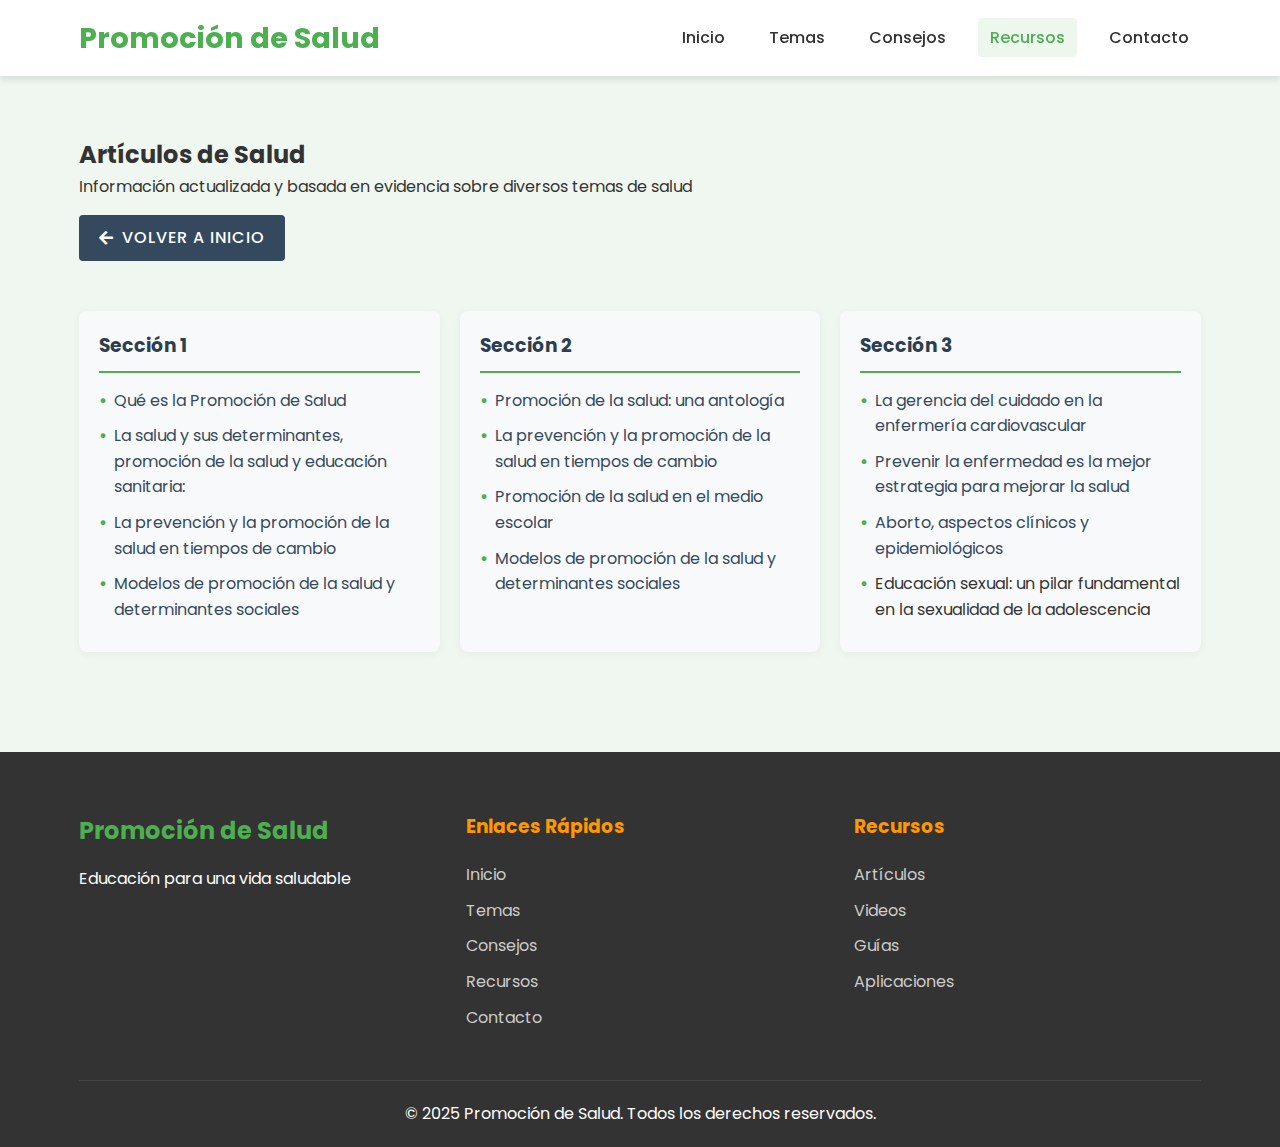
<file: articulos.html>
<!DOCTYPE html>
<html lang="es">
<head>
    <meta charset="UTF-8">
    <meta name="viewport" content="width=device-width, initial-scale=1.0">
    <title>Artículos de Salud - Promoción de Salud</title>
    <link rel="stylesheet" href="styles.css">
    <link rel="stylesheet" href="https://fonts.googleapis.com/css2?family=Poppins:wght@300;400;500;600;700&display=swap">
    <link rel="stylesheet" href="https://cdnjs.cloudflare.com/ajax/libs/font-awesome/5.15.4/css/all.min.css">
</head>
<body>
    <header>
        <div class="container">
            <h1>Promoción de Salud</h1>
            <nav>
                <ul>
                    <li><a href="index.html">Inicio</a></li>
                    <li><a href="index.html#temas">Temas</a></li>
                    <li><a href="index.html#consejos">Consejos</a></li>
                    <li><a href="index.html#recursos" class="active">Recursos</a></li>
                    <li><a href="index.html#contacto">Contacto</a></li>
                </ul>
            </nav>
        </div>
    </header>

    <section class="articles-page">
        <div class="container">
            <div class="page-header">
                <h2>Artículos de Salud</h2>
                <p>Información actualizada y basada en evidencia sobre diversos temas de salud</p>
                <a href="index.html" class="btn back-btn"><i class="fas fa-arrow-left"></i> Volver a Inicio</a>
            </div>

            <div class="index-boxes">
                <div class="index-box">
                    <h3> Sección 1</h3>
                    <ul>
                        <li><a href="https://scholar.google.es/scholar?hl=es&as_sdt=0%2C5&q=promoci%C3%B3n+de+la+salud&lr=lang_es&oq=promocion+de+ " target="_blank" rel="noopener noreferrer">Qué es la Promoción de Salud</a></li>
                        <li><a href="https://scholar.google.es/scholar?hl=es&as_sdt=0%2C5&q=La+salud+y+sus+determinantes%2C+promoci%C3%B3n+de+la+salud+y+educaci%C3%B3n+sanitaria&btnG=&lr=lang_es" target="_blank" rel="noopener noreferrer">La salud y sus determinantes, promoción de la salud y educación sanitaria:</a></li>
                        <li><a href="https://scholar.google.es/scholar?hl=es&as_sdt=0%2C5&q=+La+prevenci%C3%B3n+y+la+promoci%C3%B3n+de+la+salud+en+tiempos+de+cambio&btnG=&lr=lang_es" target="_blank" rel="noopener noreferrer"> La prevención y la promoción de la salud en tiempos de cambio</a></li>
                        <li><a href="https://scholar.google.es/scholar?hl=es&as_sdt=0%2C5&q=Modelos+de+promoci%C3%B3n+de+la+salud+y+determinantes+sociales&btnG=&lr=lang_es" target="_blank" rel="noopener noreferrer">Modelos de promoción de la salud y determinantes sociales</a></li>
                    </ul>
                </div>
                
                <div class="index-box">
                    <h3>Sección 2</h3>
                    <ul>
                        <li><a href="https://scholar.google.es/scholar?hl=es&as_sdt=0%2C5&q=Promoci%C3%B3n+de+la+salud%3A+una+antolog%C3%ADa&btnG=&lr=lang_es" target="_blank" rel="noopener noreferrer">Promoción de la salud: una antología</a></li>
                        <li><a href="https://scholar.google.es/scholar?hl=es&as_sdt=0%2C5&q=La+prevenci%C3%B3n+y+la+promoci%C3%B3n+de+la+salud+en+tiempos+de+cambio&btnG=&lr=lang_es" target="_blank" rel="noopener noreferrer">La prevención y la promoción de la salud en tiempos de cambio</a></li>
                        <li><a href="https://scielo.isciii.es/scielo.php?pid=S1135-57271998000400001&script=sci_arttext&tlng=pt" target="_blank" rel="noopener noreferrer">Promoción de la salud en el medio escolar </a></li>
                        <li><a href="https://scholar.google.es/scholar?hl=es&as_sdt=0%2C5&q=Modelos+de+promoci%C3%B3n+de+la+salud+y+determinantes+sociales%3A&btnG=" target="_blank" rel="noopener noreferrer">Modelos de promoción de la salud y determinantes sociales</a></li>
                    
                    </ul>
                </div>
                
                <div class="index-box">
                    <h3>Sección 3</h3>
                    <ul>
                        <li><a href="https://www.scielo.br/j/ean/a/8wMTNWKw3wMQJt6TxJ3dF8p/?lang=es" target="_blank" rel="noopener noreferrer">La gerencia del cuidado en la enfermería cardiovascular</a></li>
                        <li><a href="https://www.scielo.sa.cr/scielo.php?script=sci_arttext&pid=S0001-60022011000100005" target="_blank" rel="noopener noreferrer">Prevenir la enfermedad es la mejor estrategia para mejorar la salud</a></li>
                        <li><a href="https://www.arsmedica.cl/index.php/MED/article/download/290/222" target="_blank" rel="noopener noreferrer">Aborto, aspectos clínicos y epidemiológicos</a></li>
                        <li><a href="https://www.scielo.cl/scielo.php?pid=S0034-98872011001000001&script=sci_arttext&tlng=en" target="_blank" rel="noopener noreferrer"></a>Educación sexual: un pilar fundamental en la sexualidad de la adolescencia </a></li>
                        
                    </ul>
                </div>
            </div>
        </div>
    </section>

    <footer>
        <div class="container">
            <div class="footer-content">
                <div class="footer-logo">
                    <h2>Promoción de Salud</h2>
                    <p>Educación para una vida saludable</p>
                </div>
                <div class="footer-links">
                    <h3>Enlaces Rápidos</h3>
                    <ul>
                        <li><a href="index.html">Inicio</a></li>
                        <li><a href="index.html#temas">Temas</a></li>
                        <li><a href="index.html#consejos">Consejos</a></li>
                        <li><a href="index.html#recursos">Recursos</a></li>
                        <li><a href="index.html#contacto">Contacto</a></li>
                    </ul>
                </div>
                <div class="footer-links">
                    <h3>Recursos</h3>
                    <ul>
                        <li><a href="articulos.html">Artículos</a></li>
                        <li><a href="videos.html">Videos</a></li>
                        <li><a href="guias.html">Guías</a></li>
                        <li><a href="faq.html">Aplicaciones</a></li>
                    </ul>
                </div>
            </div>
            <div class="footer-bottom">
                <p>&copy; 2025 Promoción de Salud. Todos los derechos reservados.</p>
            </div>
        </div>
    </footer>

    <script src="script.js"></script>
</body>
</html>
</file>
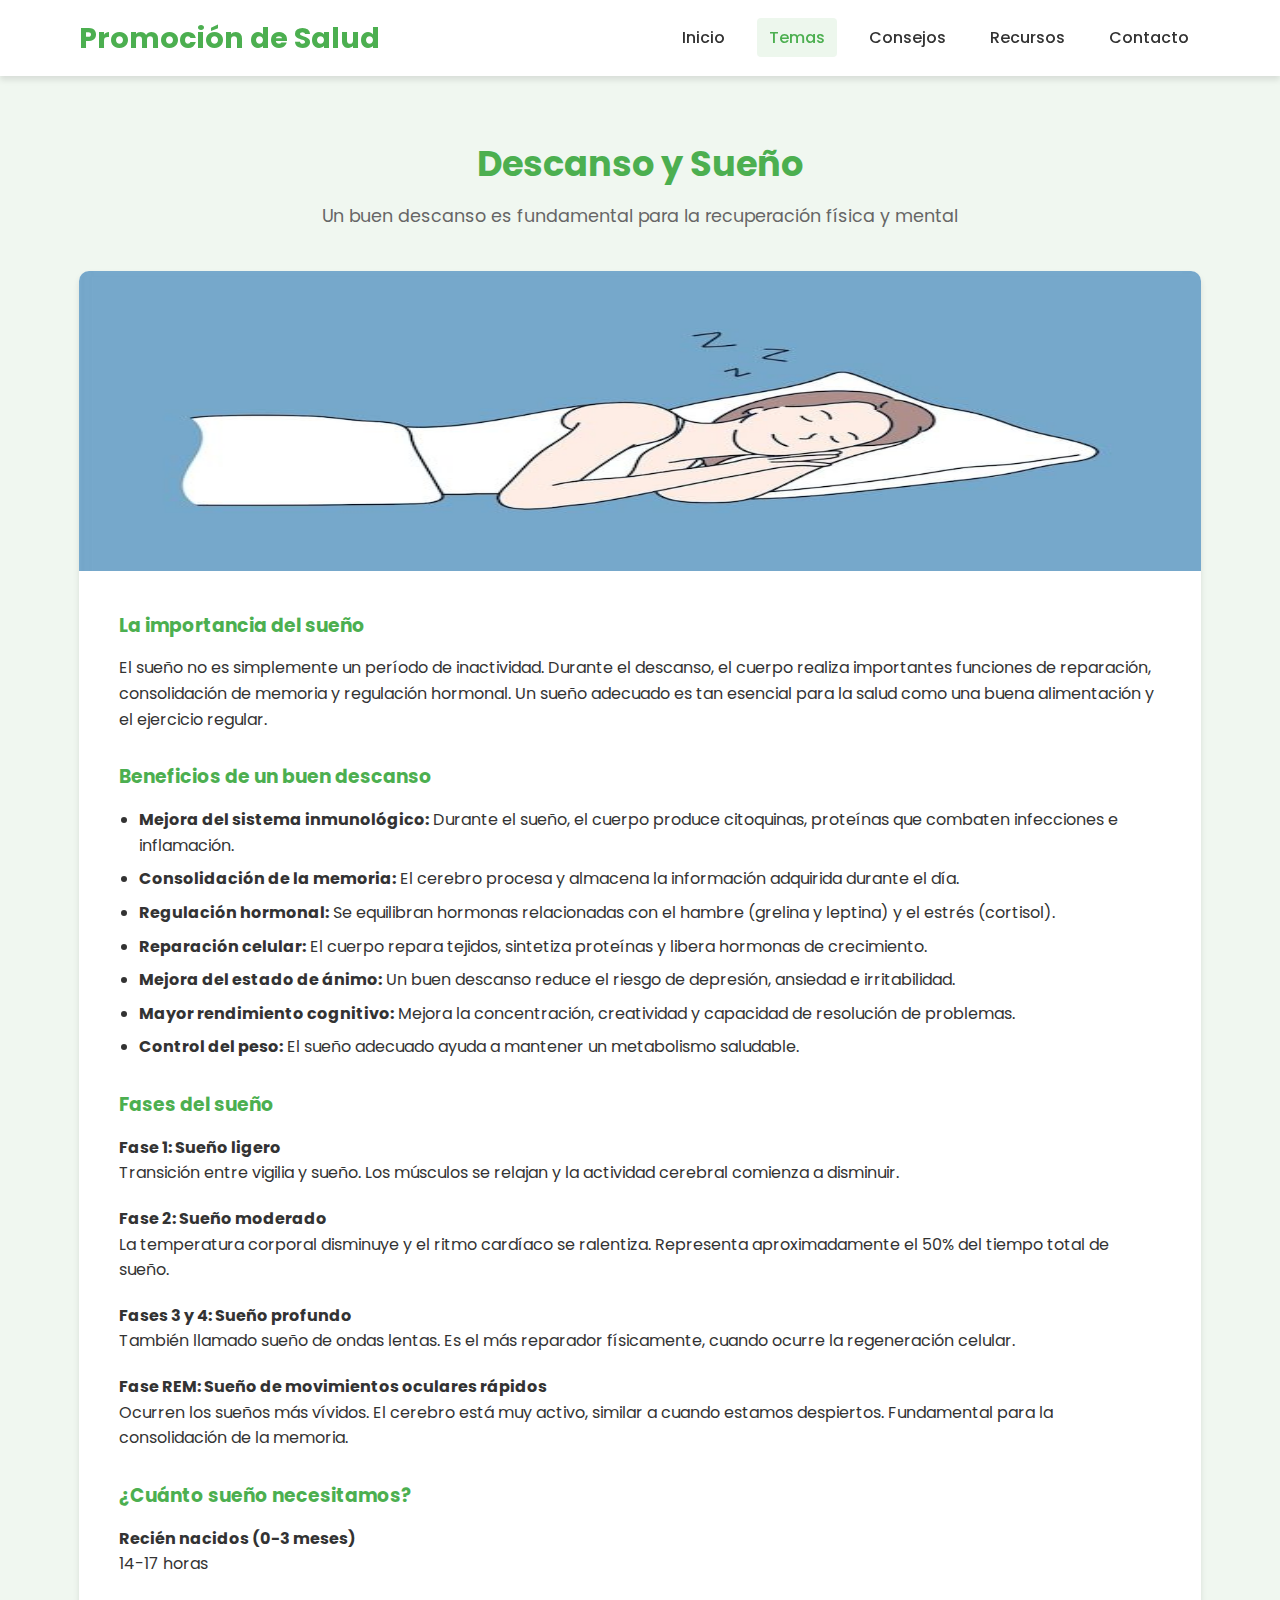
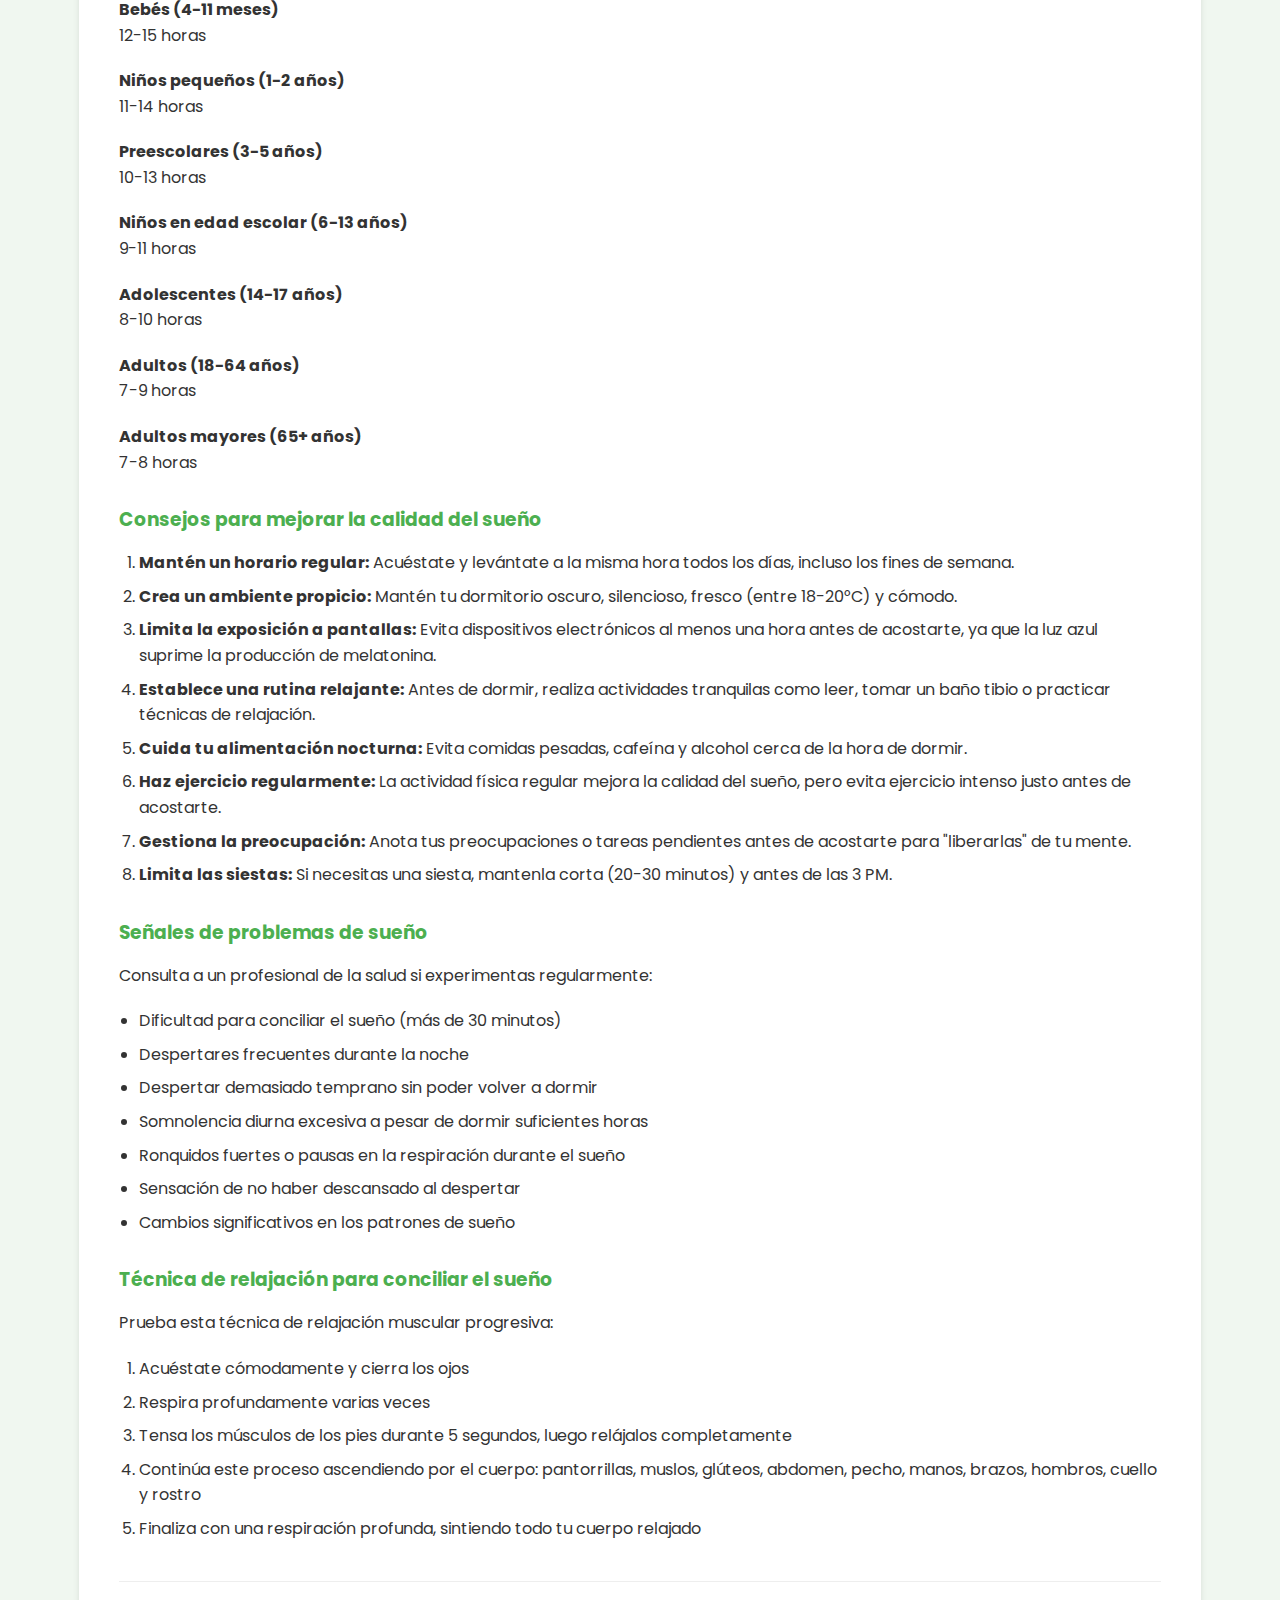
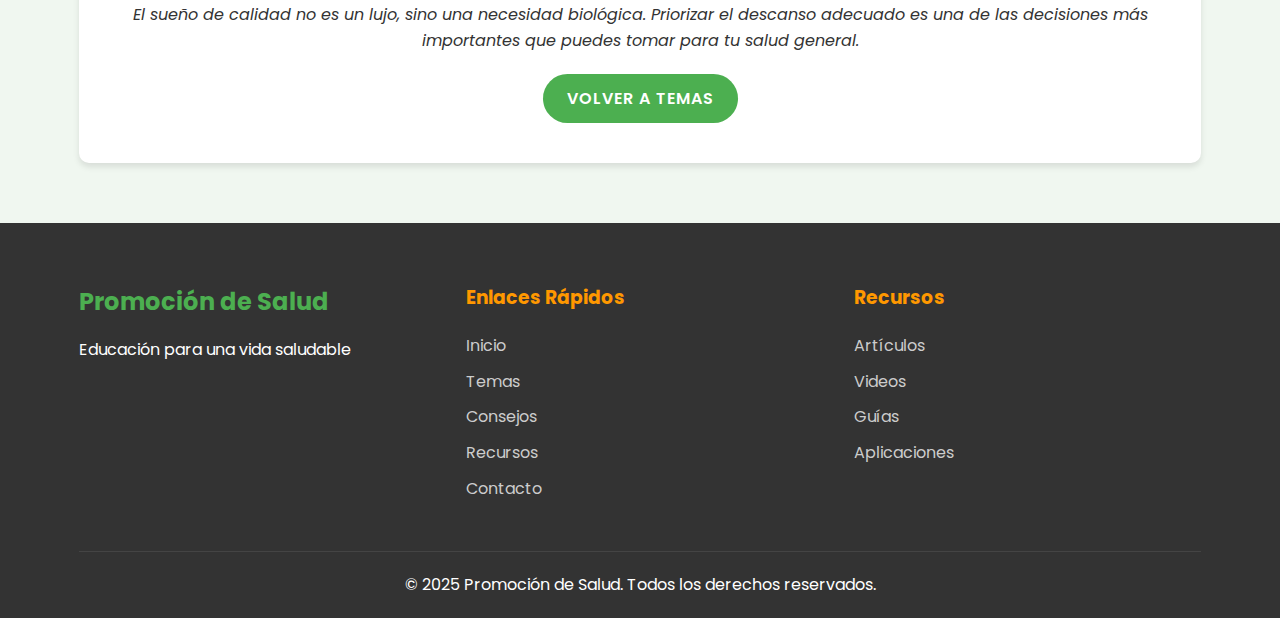
<file: descanso.html>
<!DOCTYPE html>
<html lang="es">
<head>
    <meta charset="UTF-8">
    <meta name="viewport" content="width=device-width, initial-scale=1.0">
    <title>Descanso y Sueño - Promoción de Salud</title>
    <link rel="stylesheet" href="styles.css">
    <link rel="stylesheet" href="https://fonts.googleapis.com/css2?family=Poppins:wght@300;400;500;600;700&display=swap">
</head>
<body>
    <header>
        <div class="container">
            <h1>Promoción de Salud</h1>
            <nav>
                <ul>
                    <li><a href="index.html">Inicio</a></li>
                    <li><a href="index.html#temas" class="active">Temas</a></li>
                    <li><a href="index.html#consejos">Consejos</a></li>
                    <li><a href="index.html#recursos">Recursos</a></li>
                    <li><a href="index.html#contacto">Contacto</a></li>
                </ul>
            </nav>
        </div>
    </header>

    <section class="topic-page">
        <div class="container">
            <div class="topic-header">
                <h2>Descanso y Sueño</h2>
                <p>Un buen descanso es fundamental para la recuperación física y mental</p>
            </div>

            <div class="topic-content">
                <div class="topic-image">
                    <img src="imagen/p_d.jpg" alt="Descanso y sueño">
                </div>

                <div class="topic-text">
                    <h3>La importancia del sueño</h3>
                    <p>El sueño no es simplemente un período de inactividad. Durante el descanso, el cuerpo realiza importantes funciones de reparación, consolidación de memoria y regulación hormonal. Un sueño adecuado es tan esencial para la salud como una buena alimentación y el ejercicio regular.</p>
                    
                    <h3>Beneficios de un buen descanso</h3>
                    <ul>
                        <li><strong>Mejora del sistema inmunológico:</strong> Durante el sueño, el cuerpo produce citoquinas, proteínas que combaten infecciones e inflamación.</li>
                        <li><strong>Consolidación de la memoria:</strong> El cerebro procesa y almacena la información adquirida durante el día.</li>
                        <li><strong>Regulación hormonal:</strong> Se equilibran hormonas relacionadas con el hambre (grelina y leptina) y el estrés (cortisol).</li>
                        <li><strong>Reparación celular:</strong> El cuerpo repara tejidos, sintetiza proteínas y libera hormonas de crecimiento.</li>
                        <li><strong>Mejora del estado de ánimo:</strong> Un buen descanso reduce el riesgo de depresión, ansiedad e irritabilidad.</li>
                        <li><strong>Mayor rendimiento cognitivo:</strong> Mejora la concentración, creatividad y capacidad de resolución de problemas.</li>
                        <li><strong>Control del peso:</strong> El sueño adecuado ayuda a mantener un metabolismo saludable.</li>
                    </ul>

                    <h3>Fases del sueño</h3>
                    <div class="sleep-phases">
                        <div class="sleep-phase">
                            <h4>Fase 1: Sueño ligero</h4>
                            <p>Transición entre vigilia y sueño. Los músculos se relajan y la actividad cerebral comienza a disminuir.</p>
                        </div>
                        <div class="sleep-phase">
                            <h4>Fase 2: Sueño moderado</h4>
                            <p>La temperatura corporal disminuye y el ritmo cardíaco se ralentiza. Representa aproximadamente el 50% del tiempo total de sueño.</p>
                        </div>
                        <div class="sleep-phase">
                            <h4>Fases 3 y 4: Sueño profundo</h4>
                            <p>También llamado sueño de ondas lentas. Es el más reparador físicamente, cuando ocurre la regeneración celular.</p>
                        </div>
                        <div class="sleep-phase">
                            <h4>Fase REM: Sueño de movimientos oculares rápidos</h4>
                            <p>Ocurren los sueños más vívidos. El cerebro está muy activo, similar a cuando estamos despiertos. Fundamental para la consolidación de la memoria.</p>
                        </div>
                    </div>

                    <h3>¿Cuánto sueño necesitamos?</h3>
                    <div class="sleep-needs">
                        <div class="sleep-need">
                            <h4>Recién nacidos (0-3 meses)</h4>
                            <p>14-17 horas</p>
                        </div>
                        <div class="sleep-need">
                            <h4>Bebés (4-11 meses)</h4>
                            <p>12-15 horas</p>
                        </div>
                        <div class="sleep-need">
                            <h4>Niños pequeños (1-2 años)</h4>
                            <p>11-14 horas</p>
                        </div>
                        <div class="sleep-need">
                            <h4>Preescolares (3-5 años)</h4>
                            <p>10-13 horas</p>
                        </div>
                        <div class="sleep-need">
                            <h4>Niños en edad escolar (6-13 años)</h4>
                            <p>9-11 horas</p>
                        </div>
                        <div class="sleep-need">
                            <h4>Adolescentes (14-17 años)</h4>
                            <p>8-10 horas</p>
                        </div>
                        <div class="sleep-need">
                            <h4>Adultos (18-64 años)</h4>
                            <p>7-9 horas</p>
                        </div>
                        <div class="sleep-need">
                            <h4>Adultos mayores (65+ años)</h4>
                            <p>7-8 horas</p>
                        </div>
                    </div>

                    <h3>Consejos para mejorar la calidad del sueño</h3>
                    <ol>
                        <li><strong>Mantén un horario regular:</strong> Acuéstate y levántate a la misma hora todos los días, incluso los fines de semana.</li>
                        <li><strong>Crea un ambiente propicio:</strong> Mantén tu dormitorio oscuro, silencioso, fresco (entre 18-20°C) y cómodo.</li>
                        <li><strong>Limita la exposición a pantallas:</strong> Evita dispositivos electrónicos al menos una hora antes de acostarte, ya que la luz azul suprime la producción de melatonina.</li>
                        <li><strong>Establece una rutina relajante:</strong> Antes de dormir, realiza actividades tranquilas como leer, tomar un baño tibio o practicar técnicas de relajación.</li>
                        <li><strong>Cuida tu alimentación nocturna:</strong> Evita comidas pesadas, cafeína y alcohol cerca de la hora de dormir.</li>
                        <li><strong>Haz ejercicio regularmente:</strong> La actividad física regular mejora la calidad del sueño, pero evita ejercicio intenso justo antes de acostarte.</li>
                        <li><strong>Gestiona la preocupación:</strong> Anota tus preocupaciones o tareas pendientes antes de acostarte para "liberarlas" de tu mente.</li>
                        <li><strong>Limita las siestas:</strong> Si necesitas una siesta, mantenla corta (20-30 minutos) y antes de las 3 PM.</li>
                    </ol>

                    <h3>Señales de problemas de sueño</h3>
                    <p>Consulta a un profesional de la salud si experimentas regularmente:</p>
                    <ul>
                        <li>Dificultad para conciliar el sueño (más de 30 minutos)</li>
                        <li>Despertares frecuentes durante la noche</li>
                        <li>Despertar demasiado temprano sin poder volver a dormir</li>
                        <li>Somnolencia diurna excesiva a pesar de dormir suficientes horas</li>
                        <li>Ronquidos fuertes o pausas en la respiración durante el sueño</li>
                        <li>Sensación de no haber descansado al despertar</li>
                        <li>Cambios significativos en los patrones de sueño</li>
                    </ul>

                    <h3>Técnica de relajación para conciliar el sueño</h3>
                    <p>Prueba esta técnica de relajación muscular progresiva:</p>
                    <ol>
                        <li>Acuéstate cómodamente y cierra los ojos</li>
                        <li>Respira profundamente varias veces</li>
                        <li>Tensa los músculos de los pies durante 5 segundos, luego relájalos completamente</li>
                        <li>Continúa este proceso ascendiendo por el cuerpo: pantorrillas, muslos, glúteos, abdomen, pecho, manos, brazos, hombros, cuello y rostro</li>
                        <li>Finaliza con una respiración profunda, sintiendo todo tu cuerpo relajado</li>
                    </ol>

                    <div class="topic-conclusion">
                        <p>El sueño de calidad no es un lujo, sino una necesidad biológica. Priorizar el descanso adecuado es una de las decisiones más importantes que puedes tomar para tu salud general.</p>
                        <a href="index.html#temas" class="btn">Volver a Temas</a>
                    </div>
                </div>
            </div>
        </div>
    </section>

    <footer>
        <div class="container">
            <div class="footer-content">
                <div class="footer-logo">
                    <h2>Promoción de Salud</h2>
                    <p>Educación para una vida saludable</p>
                </div>
                <div class="footer-links">
                    <h3>Enlaces Rápidos</h3>
                    <ul>
                        <li><a href="index.html">Inicio</a></li>
                        <li><a href="index.html#temas">Temas</a></li>
                        <li><a href="index.html#consejos">Consejos</a></li>
                        <li><a href="index.html#recursos">Recursos</a></li>
                        <li><a href="index.html#contacto">Contacto</a></li>
                    </ul>
                </div>
                <div class="footer-links">
                    <h3>Recursos</h3>
                    <ul>
                        <li><a href="articulos.html">Artículos</a></li>
                        <li><a href="videos.html">Videos</a></li>
                        <li><a href="guias.html">Guías</a></li>
                        <li><a href="faq.html">Aplicaciones</a></li>
                    </ul>
                </div>
            </div>
            <div class="footer-bottom">
                <p>&copy; 2025 Promoción de Salud. Todos los derechos reservados.</p>
            </div>
        </div>
    </footer>

    <script src="script.js"></script>
</body>
</html>
</file>
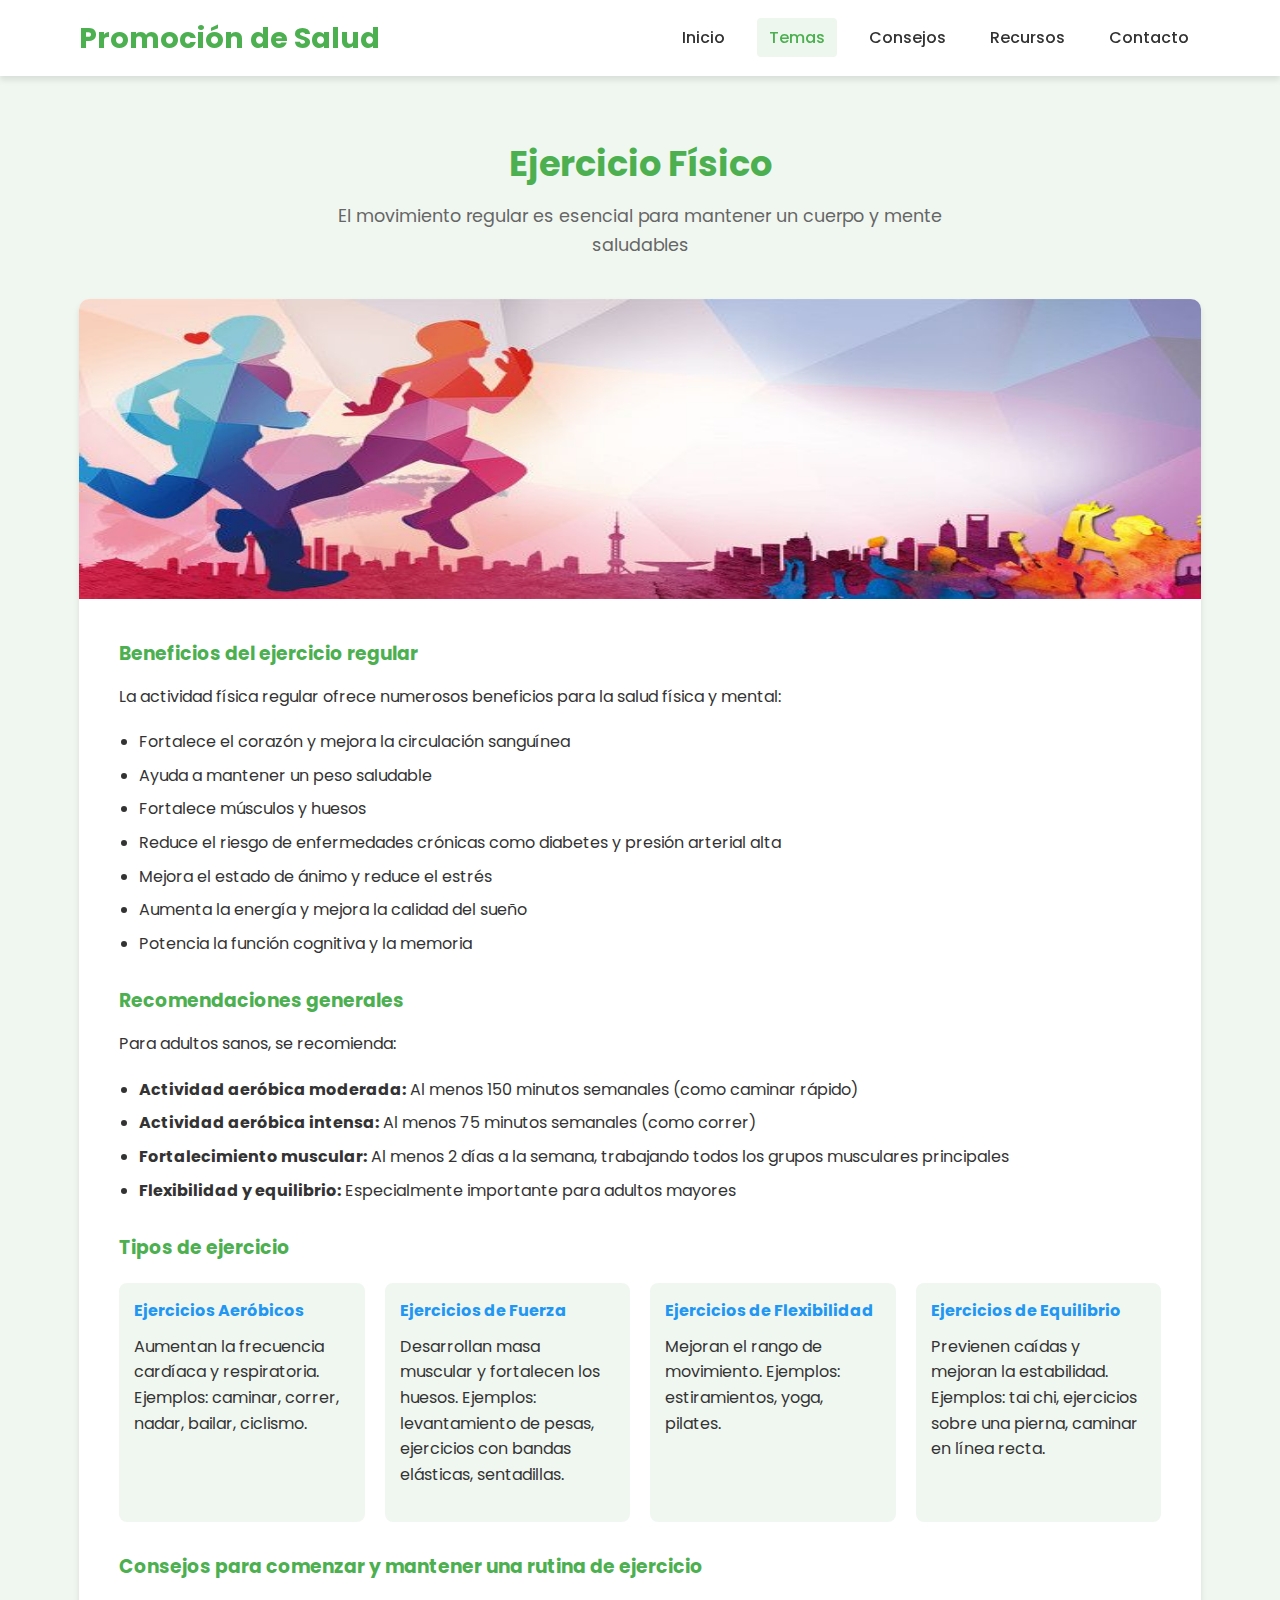
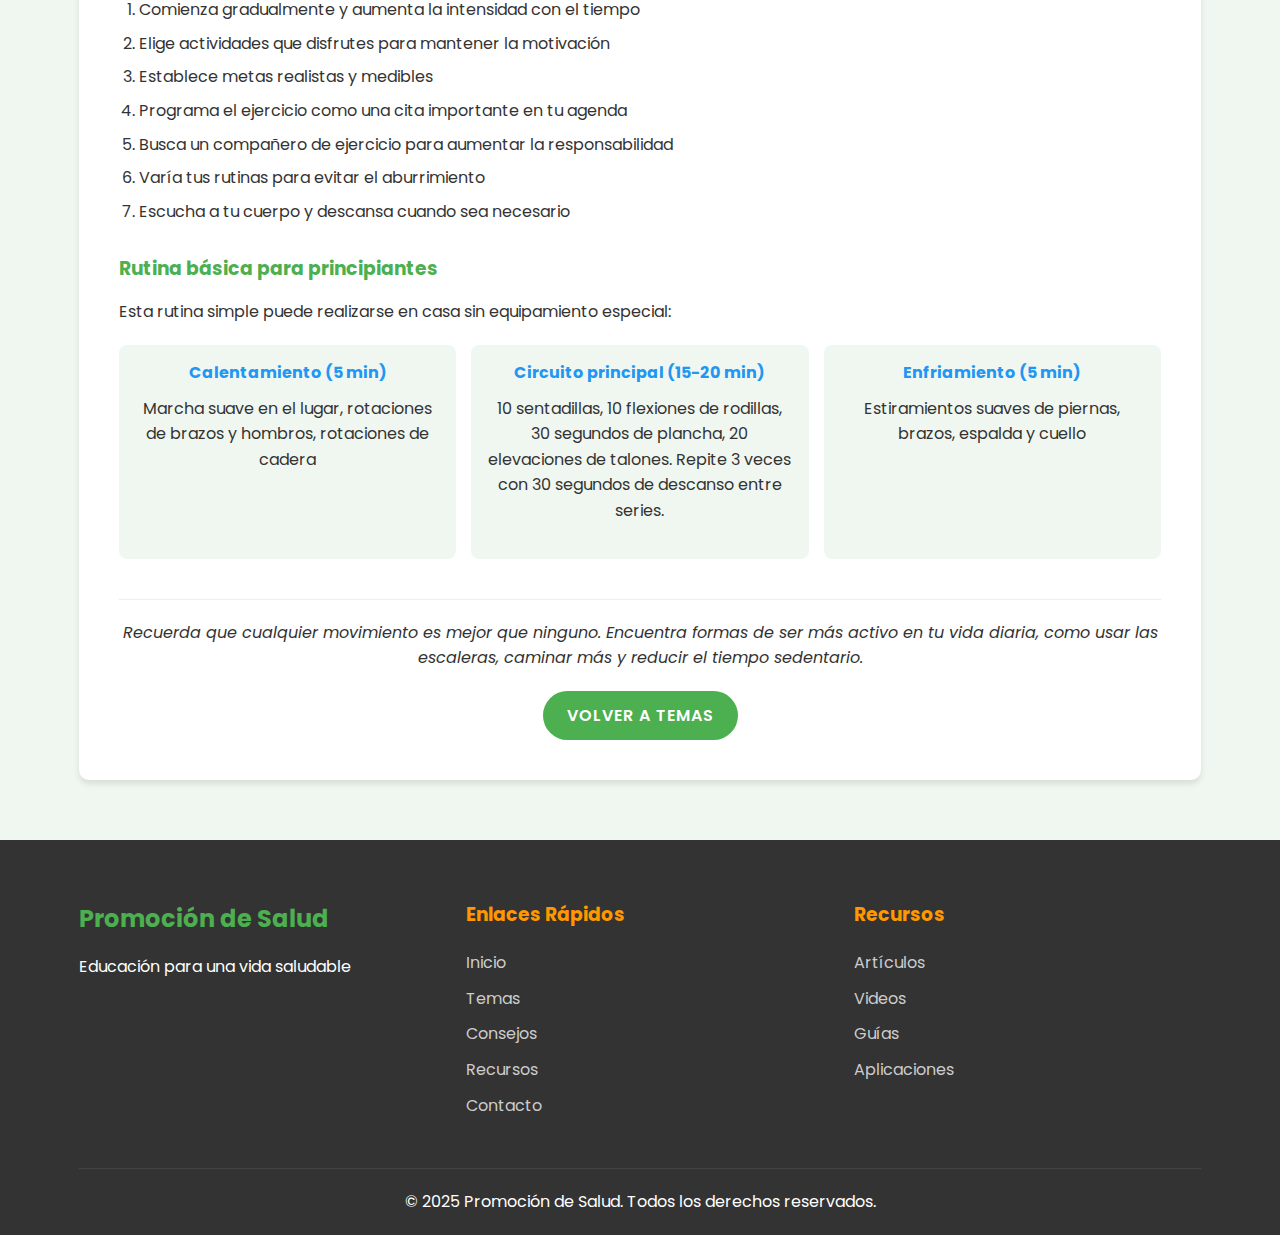
<file: ejercicio.html>
<!DOCTYPE html>
<html lang="es">
<head>
    <meta charset="UTF-8">
    <meta name="viewport" content="width=device-width, initial-scale=1.0">
    <title>Ejercicio Físico - Promoción de Salud</title>
    <link rel="stylesheet" href="styles.css">
    <link rel="stylesheet" href="https://fonts.googleapis.com/css2?family=Poppins:wght@300;400;500;600;700&display=swap">
</head>
<body>
    <header>
        <div class="container">
            <h1>Promoción de Salud</h1>
            <nav>
                <ul>
                    <li><a href="index.html">Inicio</a></li>
                    <li><a href="index.html#temas" class="active">Temas</a></li>
                    <li><a href="index.html#consejos">Consejos</a></li>
                    <li><a href="index.html#recursos">Recursos</a></li>
                    <li><a href="index.html#contacto">Contacto</a></li>
                </ul>
            </nav>
        </div>
    </header>

    <section class="topic-page">
        <div class="container">
            <div class="topic-header">
                <h2>Ejercicio Físico</h2>
                <p>El movimiento regular es esencial para mantener un cuerpo y mente saludables</p>
            </div>

            <div class="topic-content">
                <div class="topic-image">
                    <img src="imagen/panoramica_ejercicio.jpg" alt="Ejercicio físico">
                </div>

                <div class="topic-text">
                    <h3>Beneficios del ejercicio regular</h3>
                    <p>La actividad física regular ofrece numerosos beneficios para la salud física y mental:</p>
                    <ul>
                        <li>Fortalece el corazón y mejora la circulación sanguínea</li>
                        <li>Ayuda a mantener un peso saludable</li>
                        <li>Fortalece músculos y huesos</li>
                        <li>Reduce el riesgo de enfermedades crónicas como diabetes y presión arterial alta</li>
                        <li>Mejora el estado de ánimo y reduce el estrés</li>
                        <li>Aumenta la energía y mejora la calidad del sueño</li>
                        <li>Potencia la función cognitiva y la memoria</li>
                    </ul>
                    
                    <h3>Recomendaciones generales</h3>
                    <p>Para adultos sanos, se recomienda:</p>
                    <ul>
                        <li><strong>Actividad aeróbica moderada:</strong> Al menos 150 minutos semanales (como caminar rápido)</li>
                        <li><strong>Actividad aeróbica intensa:</strong> Al menos 75 minutos semanales (como correr)</li>
                        <li><strong>Fortalecimiento muscular:</strong> Al menos 2 días a la semana, trabajando todos los grupos musculares principales</li>
                        <li><strong>Flexibilidad y equilibrio:</strong> Especialmente importante para adultos mayores</li>
                    </ul>

                    <h3>Tipos de ejercicio</h3>
                    <div class="exercise-types">
                        <div class="exercise-type">
                            <h4>Ejercicios Aeróbicos</h4>
                            <p>Aumentan la frecuencia cardíaca y respiratoria. Ejemplos: caminar, correr, nadar, bailar, ciclismo.</p>
                        </div>
                        <div class="exercise-type">
                            <h4>Ejercicios de Fuerza</h4>
                            <p>Desarrollan masa muscular y fortalecen los huesos. Ejemplos: levantamiento de pesas, ejercicios con bandas elásticas, sentadillas.</p>
                        </div>
                        <div class="exercise-type">
                            <h4>Ejercicios de Flexibilidad</h4>
                            <p>Mejoran el rango de movimiento. Ejemplos: estiramientos, yoga, pilates.</p>
                        </div>
                        <div class="exercise-type">
                            <h4>Ejercicios de Equilibrio</h4>
                            <p>Previenen caídas y mejoran la estabilidad. Ejemplos: tai chi, ejercicios sobre una pierna, caminar en línea recta.</p>
                        </div>
                    </div>

                    <h3>Consejos para comenzar y mantener una rutina de ejercicio</h3>
                    <ol>
                        <li>Comienza gradualmente y aumenta la intensidad con el tiempo</li>
                        <li>Elige actividades que disfrutes para mantener la motivación</li>
                        <li>Establece metas realistas y medibles</li>
                        <li>Programa el ejercicio como una cita importante en tu agenda</li>
                        <li>Busca un compañero de ejercicio para aumentar la responsabilidad</li>
                        <li>Varía tus rutinas para evitar el aburrimiento</li>
                        <li>Escucha a tu cuerpo y descansa cuando sea necesario</li>
                    </ol>

                    <h3>Rutina básica para principiantes</h3>
                    <p>Esta rutina simple puede realizarse en casa sin equipamiento especial:</p>
                    <div class="beginner-routine">
                        <div class="routine-item">
                            <h4>Calentamiento (5 min)</h4>
                            <p>Marcha suave en el lugar, rotaciones de brazos y hombros, rotaciones de cadera</p>
                        </div>
                        <div class="routine-item">
                            <h4>Circuito principal (15-20 min)</h4>
                            <p>10 sentadillas, 10 flexiones de rodillas, 30 segundos de plancha, 20 elevaciones de talones. Repite 3 veces con 30 segundos de descanso entre series.</p>
                        </div>
                        <div class="routine-item">
                            <h4>Enfriamiento (5 min)</h4>
                            <p>Estiramientos suaves de piernas, brazos, espalda y cuello</p>
                        </div>
                    </div>

                    <div class="topic-conclusion">
                        <p>Recuerda que cualquier movimiento es mejor que ninguno. Encuentra formas de ser más activo en tu vida diaria, como usar las escaleras, caminar más y reducir el tiempo sedentario.</p>
                        <a href="index.html#temas" class="btn">Volver a Temas</a>
                    </div>
                </div>
            </div>
        </div>
    </section>

    <footer>
        <div class="container">
            <div class="footer-content">
                <div class="footer-logo">
                    <h2>Promoción de Salud</h2>
                    <p>Educación para una vida saludable</p>
                </div>
                <div class="footer-links">
                    <h3>Enlaces Rápidos</h3>
                    <ul>
                        <li><a href="index.html">Inicio</a></li>
                        <li><a href="index.html#temas">Temas</a></li>
                        <li><a href="index.html#consejos">Consejos</a></li>
                        <li><a href="index.html#recursos">Recursos</a></li>
                        <li><a href="index.html#contacto">Contacto</a></li>
                    </ul>
                </div>
                <div class="footer-links">
                    <h3>Recursos</h3>
                    <ul>
                       <li><a href="articulos.html">Artículos</a></li>
                        <li><a href="videos.html">Videos</a></li>
                        <li><a href="guias.html">Guías</a></li>
                        <li><a href="faq.html">Aplicaciones</a></li>
                    </ul>
                </div>
            </div>
            <div class="footer-bottom">
                <p>&copy; 2025 Promoción de Salud. Todos los derechos reservados.</p>
            </div>
        </div>
    </footer>

    <script src="script.js"></script>
</body>
</html>
</file>
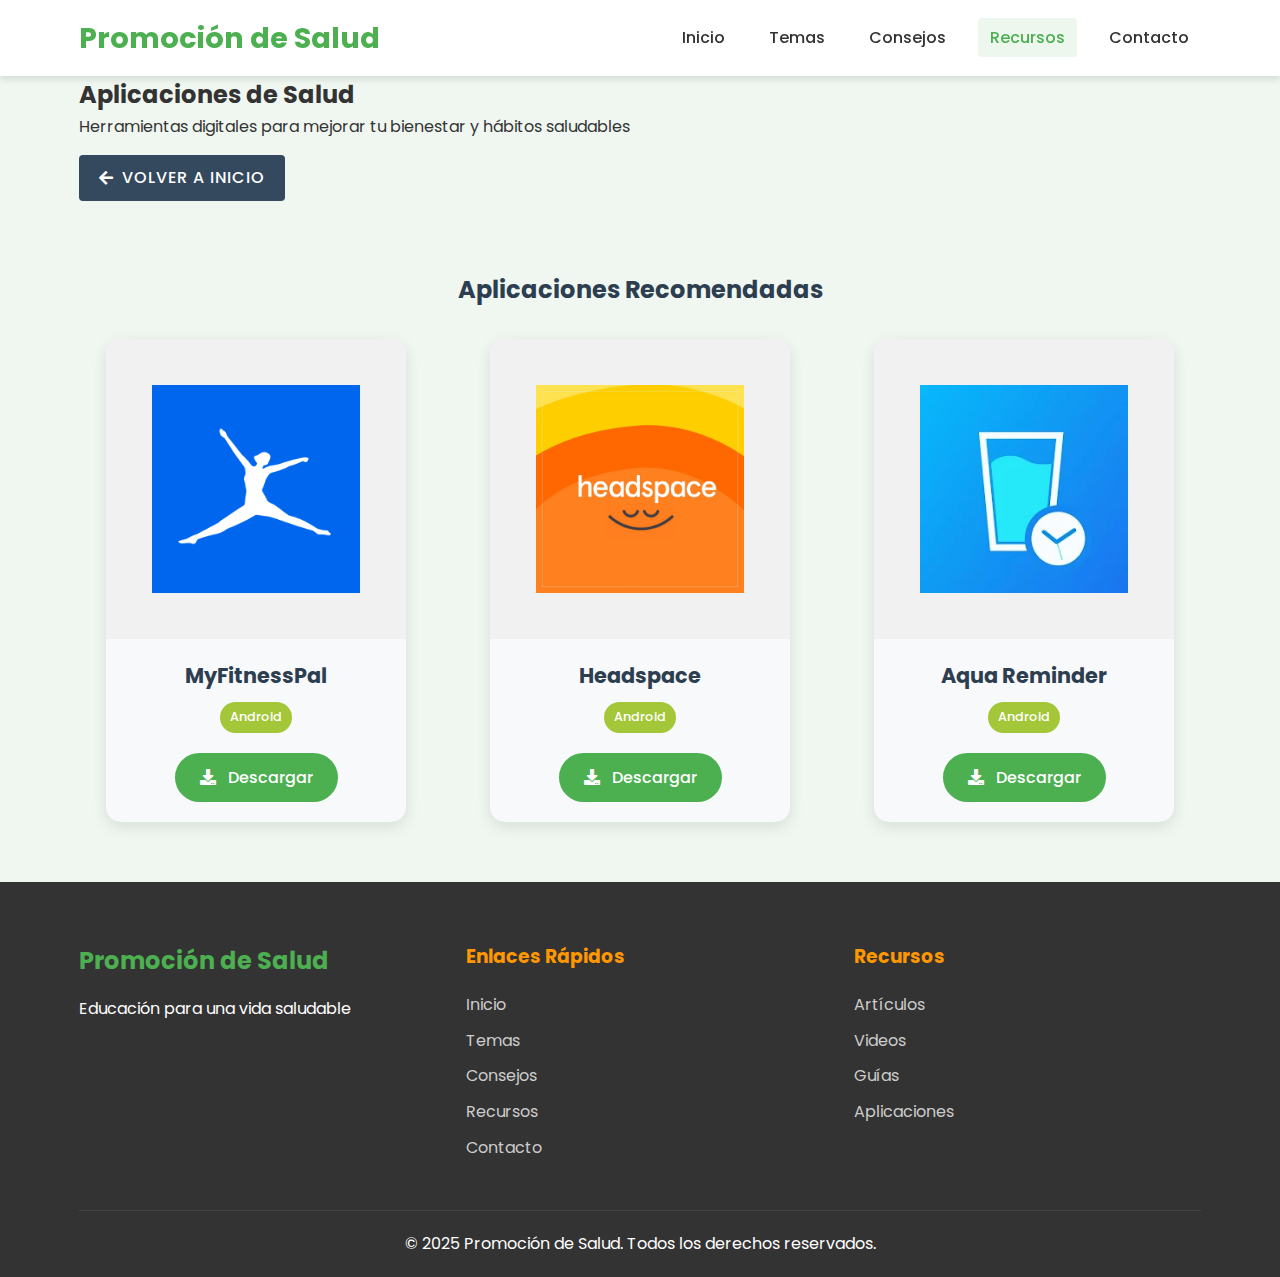
<file: faq.html>
<!DOCTYPE html>
<html lang="es">
<head>
    <meta charset="UTF-8">
    <meta name="viewport" content="width=device-width, initial-scale=1.0">
    <title>Aplicaciones de Salud - Promoción de Salud</title>
    <link rel="stylesheet" href="styles.css">
    <link rel="stylesheet" href="https://fonts.googleapis.com/css2?family=Poppins:wght@300;400;500;600;700&display=swap">
    <link rel="stylesheet" href="https://cdnjs.cloudflare.com/ajax/libs/font-awesome/5.15.4/css/all.min.css">
    <style>
        /* Estilos para la sección de aplicaciones */
        .apps-section {
            margin-top: 50px;
            margin-bottom: 60px;
        }
        
        .apps-section h2 {
            text-align: center;
            margin-bottom: 30px;
            color: #2c3e50;
        }
        
        .apps-container {
            display: flex;
            justify-content: space-between;
            flex-wrap: wrap;
            gap: 30px;
        }
        
        .app-item {
            flex: 1;
            min-width: 250px;
            max-width: 300px;
            background-color: #f8f9fa;
            border-radius: 15px;
            overflow: hidden;
            box-shadow: 0 5px 15px rgba(0,0,0,0.1);
            transition: transform 0.3s ease, box-shadow 0.3s ease;
            margin: 0 auto;
        }
        
        .app-item:hover {
            transform: translateY(-10px);
            box-shadow: 0 15px 30px rgba(0,0,0,0.15);
        }
        
        .app-icon {
            height: 300px;
            overflow: hidden;
            position: relative;
            background-color: #f1f1f1;
            display: flex;
            justify-content: center;
            align-items: center;
            padding: 20px;
        }
        
        .app-icon img {
            max-width: 80%;
            max-height: 80%;
            object-fit: contain;
            transition: transform 0.5s ease;
        }
        
        .app-item:hover .app-icon img {
            transform: scale(1.1);
        }
        
        .app-info {
            padding: 20px;
            text-align: center;
        }
        
        .app-info h3 {
            margin-top: 0;
            margin-bottom: 10px;
            color: #2c3e50;
            font-size: 1.3rem;
        }
        
        .app-platform {
            display: flex;
            justify-content: center;
            gap: 10px;
            margin-bottom: 15px;
        }
        
        .platform-badge {
            padding: 5px 10px;
            border-radius: 20px;
            font-size: 0.8rem;
            font-weight: 500;
        }
        
        .android {
            background-color: #a4c639;
            color: white;
        }
        
        .ios {
            background-color: #007aff;
            color: white;
        }
        
        .download-btn {
            display: inline-block;
            background-color: #4CAF50;
            color: white;
            padding: 12px 25px;
            border-radius: 30px;
            text-decoration: none;
            font-weight: 500;
            transition: background-color 0.3s ease;
            margin-top: 5px;
        }
        
        .download-btn:hover {
            background-color: #388E3C;
        }
        
        .download-btn i {
            margin-right: 8px;
        }
        
        @media (max-width: 768px) {
            .apps-container {
                flex-direction: column;
                align-items: center;
            }
            
            .app-item {
                width: 100%;
                max-width: 280px;
            }
        }
    </style>
</head>
<body>
    <header>
        <div class="container">
            <h1>Promoción de Salud</h1>
            <nav>
                <ul>
                    <li><a href="index.html">Inicio</a></li>
                    <li><a href="index.html#temas">Temas</a></li>
                    <li><a href="index.html#consejos">Consejos</a></li>
                    <li><a href="index.html#recursos" class="active">Recursos</a></li>
                    <li><a href="index.html#contacto">Contacto</a></li>
                </ul>
            </nav>
        </div>
    </header>

    <section class="apps-page">
        <div class="container">
            <div class="page-header">
                <h2>Aplicaciones de Salud</h2>
                <p>Herramientas digitales para mejorar tu bienestar y hábitos saludables</p>
                <a href="index.html" class="btn back-btn"><i class="fas fa-arrow-left"></i> Volver a Inicio</a>
            </div>

            <!-- Sección de aplicaciones descargables -->
            <div class="apps-section">
                <h2>Aplicaciones Recomendadas</h2>
                <div class="apps-container">
                    <!-- App 1 -->
                    <div class="app-item">
                        <div class="app-icon">
                            <img src="imagen/myfitnes.png" alt="Icono de MyFitnessPal">
                        </div>
                        <div class="app-info">
                            <h3>MyFitnessPal</h3>
                            <div class="app-platform">
                                <span class="platform-badge android">Android</span>
                                
                            </div>
                            <a href="https://play.google.com/store/apps/details?id=com.myfitnesspal.android&hl=es&pli=1" target="_blank" class="download-btn">
                                <i class="fas fa-download"></i> Descargar
                            </a>
                        </div>
                    </div>
                    
                    <!-- App 2 -->
                    <div class="app-item">
                        <div class="app-icon">
                            <img src="imagen/headspace-1.webp" alt="Icono de Calm">
                        </div>
                        <div class="app-info">
                            <h3>Headspace</h3>
                            <div class="app-platform">
                                <span class="platform-badge android">Android</span>
                              
                            </div>
                            <a href="https://play.google.com/store/apps/details?id=com.getsomeheadspace.android&hl=es_US" target="_blank" class="download-btn">
                                <i class="fas fa-download"></i> Descargar
                            </a>
                        </div>
                    </div>
                    
                    <!-- App 3 -->
                    <div class="app-item">
                        <div class="app-icon">
                            <img src="imagen/agua.webp" alt="Icono de Sleep Cycle">
                        </div>
                        <div class="app-info">
                            <h3>Aqua Reminder</h3>
                            <div class="app-platform">
                                <span class="platform-badge android">Android</span>
                               
                            </div>
                            <a href="https://play.google.com/store/apps/details?id=com.vgfit.waterbalance" target="_blank" class="download-btn">
                                <i class="fas fa-download"></i> Descargar
                            </a>
                        </div>
                    </div>
                </div>
            </div>
        </div>
    </section>

    <footer>
        <div class="container">
            <div class="footer-content">
                <div class="footer-logo">
                    <h2>Promoción de Salud</h2>
                    <p>Educación para una vida saludable</p>
                </div>
                <div class="footer-links">
                    <h3>Enlaces Rápidos</h3>
                    <ul>
                        <li><a href="index.html">Inicio</a></li>
                        <li><a href="index.html#temas">Temas</a></li>
                        <li><a href="index.html#consejos">Consejos</a></li>
                        <li><a href="index.html#recursos">Recursos</a></li>
                        <li><a href="index.html#contacto">Contacto</a></li>
                    </ul>
                </div>
                <div class="footer-links">
                    <h3>Recursos</h3>
                    <ul>
                        <li><a href="articulos.html">Artículos</a></li>
                        <li><a href="videos.html">Videos</a></li>
                        <li><a href="guias.html">Guías</a></li>
                        <li><a href="faq.html">Aplicaciones</a></li>
                    </ul>
                </div>
            </div>
            <div class="footer-bottom">
                <p>&copy; 2025 Promoción de Salud. Todos los derechos reservados.</p>
            </div>
        </div>
    </footer>

    <script src="script.js"></script>
</body>
</html>
</file>
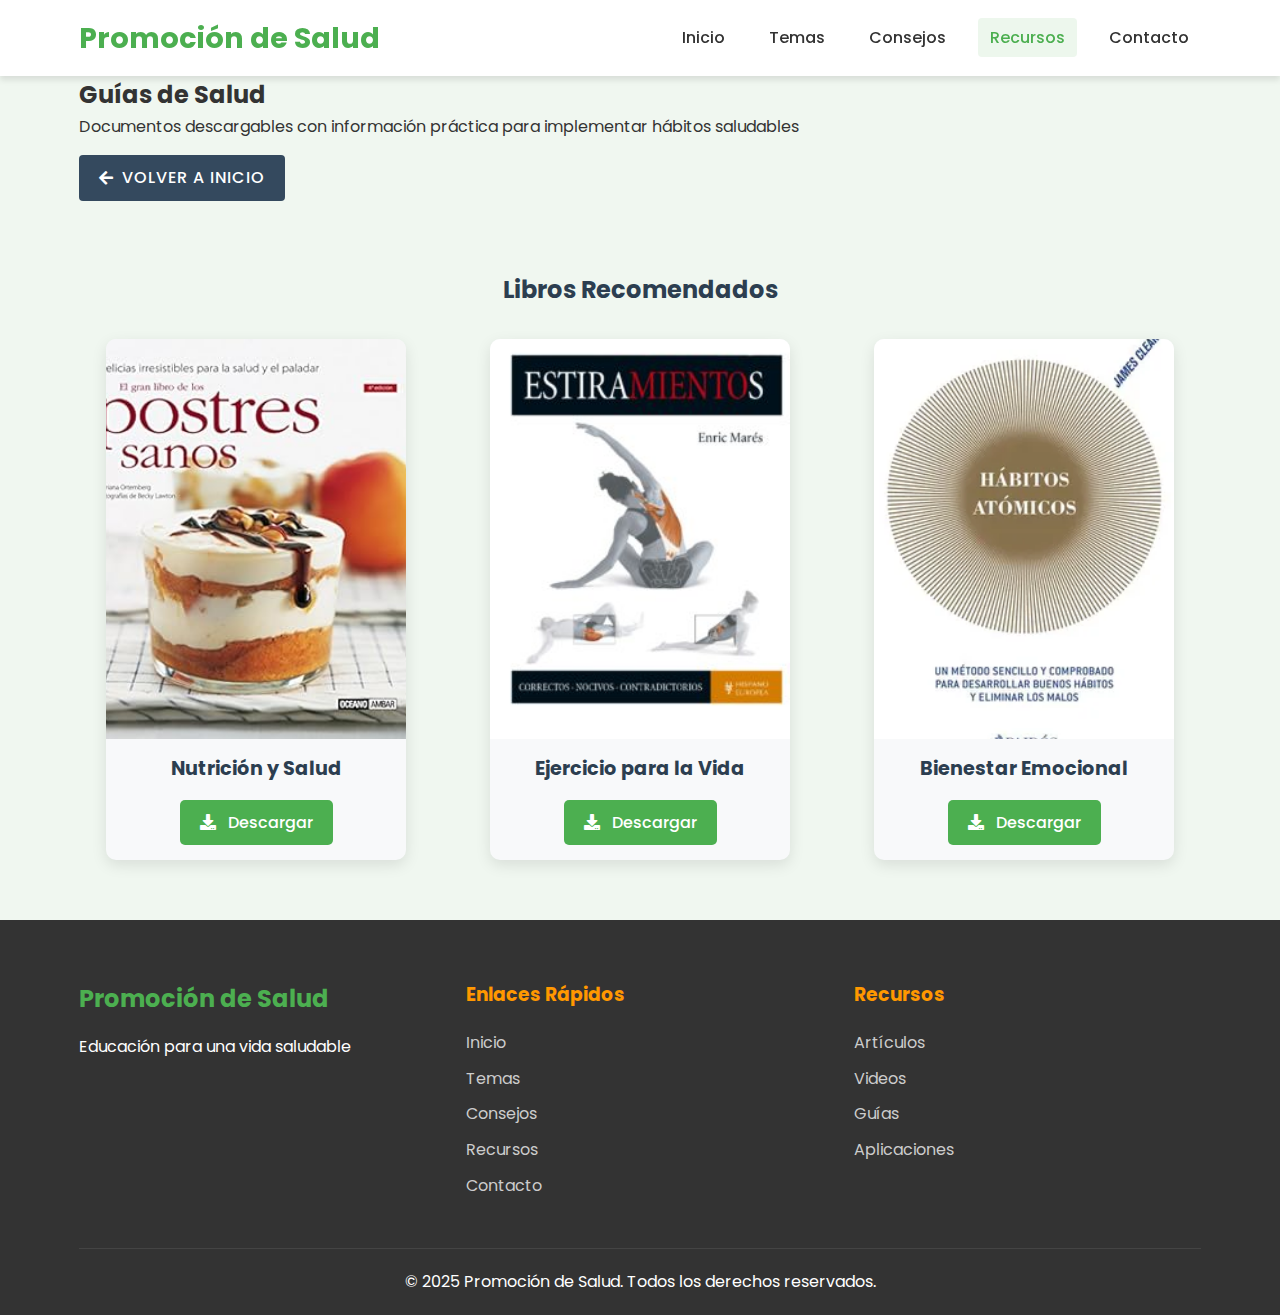
<file: guias.html>
<!DOCTYPE html>
<html lang="es">
<head>
    <meta charset="UTF-8">
    <meta name="viewport" content="width=device-width, initial-scale=1.0">
    <title>Guías de Salud - Promoción de Salud</title>
    <link rel="stylesheet" href="styles.css">
    <link rel="stylesheet" href="https://fonts.googleapis.com/css2?family=Poppins:wght@300;400;500;600;700&display=swap">
    <link rel="stylesheet" href="https://cdnjs.cloudflare.com/ajax/libs/font-awesome/5.15.4/css/all.min.css">
    <style>
        /* Estilos para la sección de libros */
        .books-section {
            margin-top: 50px;
            margin-bottom: 60px;
        }
        
        .books-section h2 {
            text-align: center;
            margin-bottom: 30px;
            color: #2c3e50;
        }
        
        .books-container {
            display: flex;
            justify-content: space-between;
            flex-wrap: wrap;
            gap: 30px;
        }
        
        .book-item {
            flex: 1;
            min-width: 250px;
            max-width: 300px;
            background-color: #f8f9fa;
            border-radius: 10px;
            overflow: hidden;
            box-shadow: 0 5px 15px rgba(0,0,0,0.1);
            transition: transform 0.3s ease, box-shadow 0.3s ease;
            margin: 0 auto;
        }
        
        .book-item:hover {
            transform: translateY(-10px);
            box-shadow: 0 15px 30px rgba(0,0,0,0.15);
        }
        
        .book-cover {
            height: 400px;
            overflow: hidden;
            position: relative;
        }
        
        .book-cover img {
            width: 100%;
            height: 100%;
            object-fit: cover;
            transition: transform 0.5s ease;
        }
        
        .book-item:hover .book-cover img {
            transform: scale(1.05);
        }
        
        .book-info {
            padding: 15px;
            text-align: center;
        }
        
        .book-info h3 {
            margin-top: 0;
            margin-bottom: 15px;
            color: #2c3e50;
            font-size: 1.2rem;
        }
        
        .download-btn {
            display: inline-block;
            background-color: #4CAF50;
            color: white;
            padding: 10px 20px;
            border-radius: 5px;
            text-decoration: none;
            font-weight: 500;
            transition: background-color 0.3s ease;
        }
        
        .download-btn:hover {
            background-color: #388E3C;
        }
        
        .download-btn i {
            margin-right: 8px;
        }
        
        @media (max-width: 768px) {
            .books-container {
                flex-direction: column;
                align-items: center;
            }
            
            .book-item {
                width: 100%;
                max-width: 280px;
            }
        }
    </style>
</head>
<body>
    <header>
        <div class="container">
            <h1>Promoción de Salud</h1>
            <nav>
                <ul>
                    <li><a href="index.html">Inicio</a></li>
                    <li><a href="index.html#temas">Temas</a></li>
                    <li><a href="index.html#consejos">Consejos</a></li>
                    <li><a href="index.html#recursos" class="active">Recursos</a></li>
                    <li><a href="index.html#contacto">Contacto</a></li>
                </ul>
            </nav>
        </div>
    </header>

    <section class="guides-page">
        <div class="container">
            <div class="page-header">
                <h2>Guías de Salud</h2>
                <p>Documentos descargables con información práctica para implementar hábitos saludables</p>
                <a href="index.html" class="btn back-btn"><i class="fas fa-arrow-left"></i> Volver a Inicio</a>
            </div>
            
            <!-- Sección de libros descargables -->
            <div class="books-section">
                <h2>Libros Recomendados</h2>
                <div class="books-container">
                    <!-- Libro 1 -->
                    <div class="book-item">
                        <div class="book-cover">
                            <img src="imagen/El_gran_libro.jpg" alt="Portada del Libro 1">
                        </div>
                        <div class="book-info">
                            <h3>Nutrición y Salud</h3>
                            <a href="libros/El Gran Libro De Los Postres Sanos_ Delicias irresistibles para la salud y el paladar (Cocina Natural) ( PDFDrive ).epub" download class="download-btn">
                                <i class="fas fa-download"></i> Descargar
                            </a>
                        </div>
                    </div>
                    
                    <!-- Libro 2 -->
                    <div class="book-item">
                        <div class="book-cover">
                            <img src="imagen/Estiramientos.jpg" alt="Portada del Libro 2">
                        </div>
                        <div class="book-info">
                            <h3>Ejercicio para la Vida</h3>
                            <a href="libros/Estiramientos ( PDFDrive ).epub" download class="download-btn">
                                <i class="fas fa-download"></i> Descargar
                            </a>
                        </div>
                    </div>
                    
                    <!-- Libro 3 -->
                    <div class="book-item">
                        <div class="book-cover">
                            <img src="imagen/Habitos.webp" alt="Portada del Libro 3">
                        </div>
                        <div class="book-info">
                            <h3>Bienestar Emocional</h3>
                            <a href="libros/Habitos_atomicos-_James_Clear.epub" download class="download-btn">
                                <i class="fas fa-download"></i> Descargar
                            </a>
                        </div>
                    </div>
                </div>
            </div>
        </div>
    </section>

    <footer>
        <div class="container">
            <div class="footer-content">
                <div class="footer-logo">
                    <h2>Promoción de Salud</h2>
                    <p>Educación para una vida saludable</p>
                </div>
                <div class="footer-links">
                    <h3>Enlaces Rápidos</h3>
                    <ul>
                        <li><a href="index.html">Inicio</a></li>
                        <li><a href="index.html#temas">Temas</a></li>
                        <li><a href="index.html#consejos">Consejos</a></li>
                        <li><a href="index.html#recursos">Recursos</a></li>
                        <li><a href="index.html#contacto">Contacto</a></li>
                    </ul>
                </div>
                <div class="footer-links">
                    <h3>Recursos</h3>
                    <ul>
                        <li><a href="articulos.html">Artículos</a></li>
                        <li><a href="videos.html">Videos</a></li>
                        <li><a href="guias.html">Guías</a></li>
                        <li><a href="faq.html">Aplicaciones</a></li>
                    </ul>
                </div>
            </div>
            <div class="footer-bottom">
                <p>&copy; 2025 Promoción de Salud. Todos los derechos reservados.</p>
            </div>
        </div>
    </footer>

    <script src="script.js"></script>
</body>
</html>
</file>
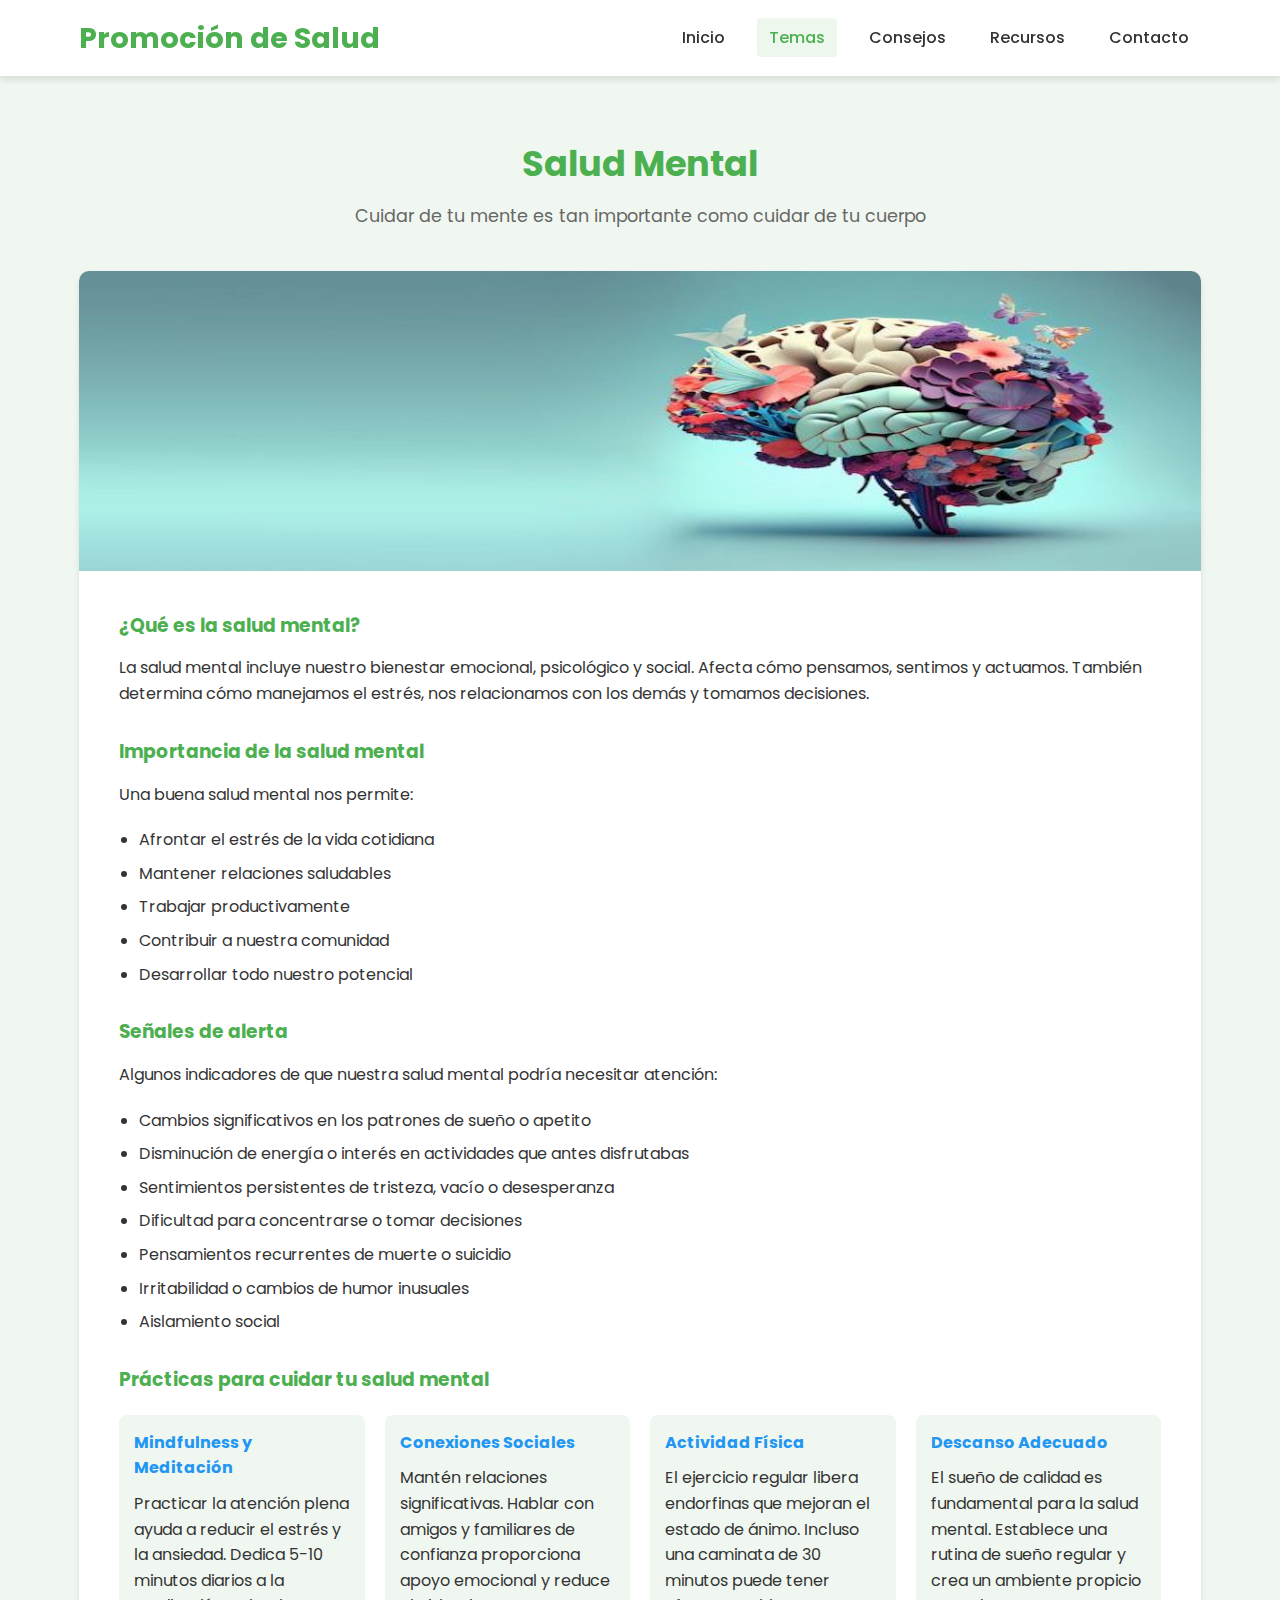
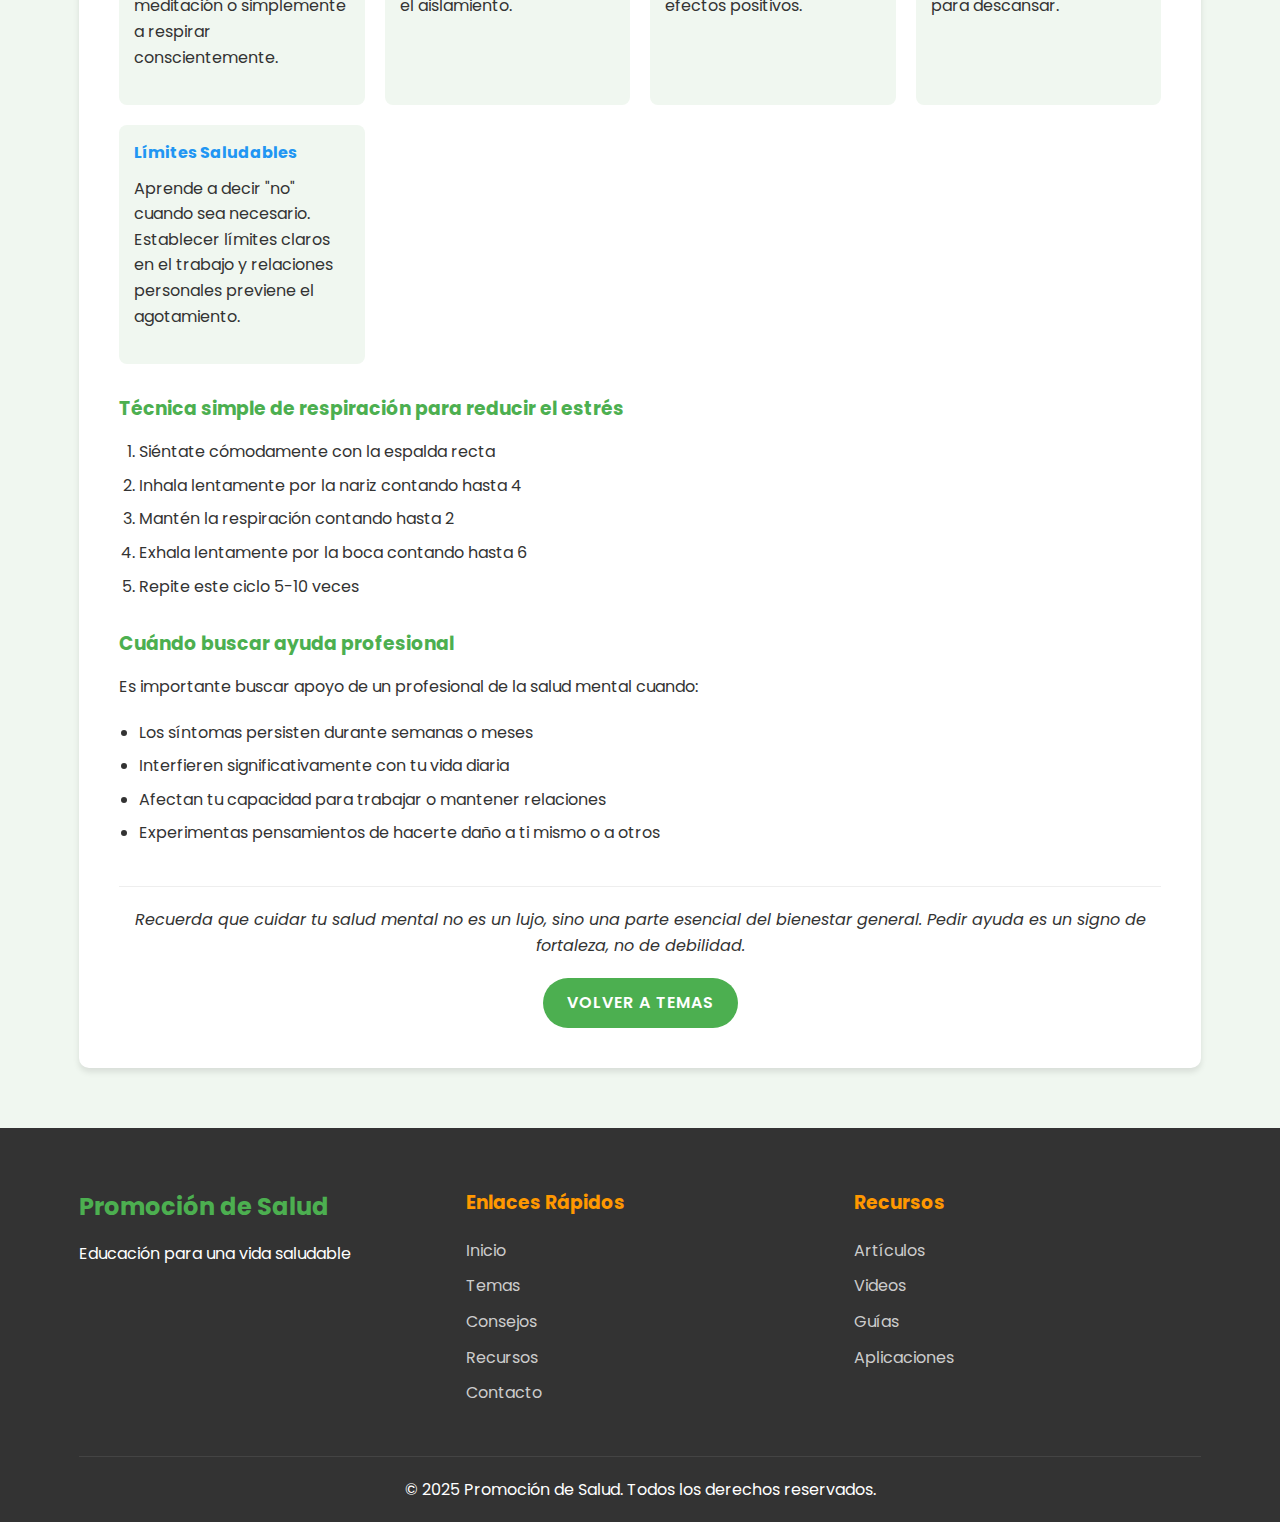
<file: mental.html>
<!DOCTYPE html>
<html lang="es">
<head>
    <meta charset="UTF-8">
    <meta name="viewport" content="width=device-width, initial-scale=1.0">
    <title>Salud Mental - Promoción de Salud</title>
    <link rel="stylesheet" href="styles.css">
    <link rel="stylesheet" href="https://fonts.googleapis.com/css2?family=Poppins:wght@300;400;500;600;700&display=swap">
</head>
<body>
    <header>
        <div class="container">
            <h1>Promoción de Salud</h1>
            <nav>
                <ul>
                    <li><a href="index.html">Inicio</a></li>
                    <li><a href="index.html#temas" class="active">Temas</a></li>
                    <li><a href="index.html#consejos">Consejos</a></li>
                    <li><a href="index.html#recursos">Recursos</a></li>
                    <li><a href="index.html#contacto">Contacto</a></li>
                </ul>
            </nav>
        </div>
    </header>

    <section class="topic-page">
        <div class="container">
            <div class="topic-header">
                <h2>Salud Mental</h2>
                <p>Cuidar de tu mente es tan importante como cuidar de tu cuerpo</p>
            </div>

            <div class="topic-content">
                <div class="topic-image">
                    <img src="imagen/panoramica_salud.jpg" alt="Salud mental">
                </div>

                <div class="topic-text">
                    <h3>¿Qué es la salud mental?</h3>
                    <p>La salud mental incluye nuestro bienestar emocional, psicológico y social. Afecta cómo pensamos, sentimos y actuamos. También determina cómo manejamos el estrés, nos relacionamos con los demás y tomamos decisiones.</p>
                    
                    <h3>Importancia de la salud mental</h3>
                    <p>Una buena salud mental nos permite:</p>
                    <ul>
                        <li>Afrontar el estrés de la vida cotidiana</li>
                        <li>Mantener relaciones saludables</li>
                        <li>Trabajar productivamente</li>
                        <li>Contribuir a nuestra comunidad</li>
                        <li>Desarrollar todo nuestro potencial</li>
                    </ul>
                    
                    <h3>Señales de alerta</h3>
                    <p>Algunos indicadores de que nuestra salud mental podría necesitar atención:</p>
                    <ul>
                        <li>Cambios significativos en los patrones de sueño o apetito</li>
                        <li>Disminución de energía o interés en actividades que antes disfrutabas</li>
                        <li>Sentimientos persistentes de tristeza, vacío o desesperanza</li>
                        <li>Dificultad para concentrarse o tomar decisiones</li>
                        <li>Pensamientos recurrentes de muerte o suicidio</li>
                        <li>Irritabilidad o cambios de humor inusuales</li>
                        <li>Aislamiento social</li>
                    </ul>

                    <h3>Prácticas para cuidar tu salud mental</h3>
                    <div class="mental-practices">
                        <div class="mental-practice">
                            <h4>Mindfulness y Meditación</h4>
                            <p>Practicar la atención plena ayuda a reducir el estrés y la ansiedad. Dedica 5-10 minutos diarios a la meditación o simplemente a respirar conscientemente.</p>
                        </div>
                        <div class="mental-practice">
                            <h4>Conexiones Sociales</h4>
                            <p>Mantén relaciones significativas. Hablar con amigos y familiares de confianza proporciona apoyo emocional y reduce el aislamiento.</p>
                        </div>
                        <div class="mental-practice">
                            <h4>Actividad Física</h4>
                            <p>El ejercicio regular libera endorfinas que mejoran el estado de ánimo. Incluso una caminata de 30 minutos puede tener efectos positivos.</p>
                        </div>
                        <div class="mental-practice">
                            <h4>Descanso Adecuado</h4>
                            <p>El sueño de calidad es fundamental para la salud mental. Establece una rutina de sueño regular y crea un ambiente propicio para descansar.</p>
                        </div>
                        <div class="mental-practice">
                            <h4>Límites Saludables</h4>
                            <p>Aprende a decir "no" cuando sea necesario. Establecer límites claros en el trabajo y relaciones personales previene el agotamiento.</p>
                        </div>
                    </div>

                    <h3>Técnica simple de respiración para reducir el estrés</h3>
                    <ol>
                        <li>Siéntate cómodamente con la espalda recta</li>
                        <li>Inhala lentamente por la nariz contando hasta 4</li>
                        <li>Mantén la respiración contando hasta 2</li>
                        <li>Exhala lentamente por la boca contando hasta 6</li>
                        <li>Repite este ciclo 5-10 veces</li>
                    </ol>

                    <h3>Cuándo buscar ayuda profesional</h3>
                    <p>Es importante buscar apoyo de un profesional de la salud mental cuando:</p>
                    <ul>
                        <li>Los síntomas persisten durante semanas o meses</li>
                        <li>Interfieren significativamente con tu vida diaria</li>
                        <li>Afectan tu capacidad para trabajar o mantener relaciones</li>
                        <li>Experimentas pensamientos de hacerte daño a ti mismo o a otros</li>
                    </ul>

                    <div class="topic-conclusion">
                        <p>Recuerda que cuidar tu salud mental no es un lujo, sino una parte esencial del bienestar general. Pedir ayuda es un signo de fortaleza, no de debilidad.</p>
                        <a href="index.html#temas" class="btn">Volver a Temas</a>
                    </div>
                </div>
            </div>
        </div>
    </section>

    <footer>
        <div class="container">
            <div class="footer-content">
                <div class="footer-logo">
                    <h2>Promoción de Salud</h2>
                    <p>Educación para una vida saludable</p>
                </div>
                <div class="footer-links">
                    <h3>Enlaces Rápidos</h3>
                    <ul>
                        <li><a href="index.html">Inicio</a></li>
                        <li><a href="index.html#temas">Temas</a></li>
                        <li><a href="index.html#consejos">Consejos</a></li>
                        <li><a href="index.html#recursos">Recursos</a></li>
                        <li><a href="index.html#contacto">Contacto</a></li>
                    </ul>
                </div>
                <div class="footer-links">
                    <h3>Recursos</h3>
                    <ul>
                       <li><a href="articulos.html">Artículos</a></li>
                        <li><a href="videos.html">Videos</a></li>
                        <li><a href="guias.html">Guías</a></li>
                        <li><a href="faq.html">Aplicaciones</a></li>
                    </ul>
                </div>
            </div>
            <div class="footer-bottom">
                <p>&copy; 2025 Promoción de Salud. Todos los derechos reservados.</p>
            </div>
        </div>
    </footer>

    <script src="script.js"></script>
</body>
</html>
</file>
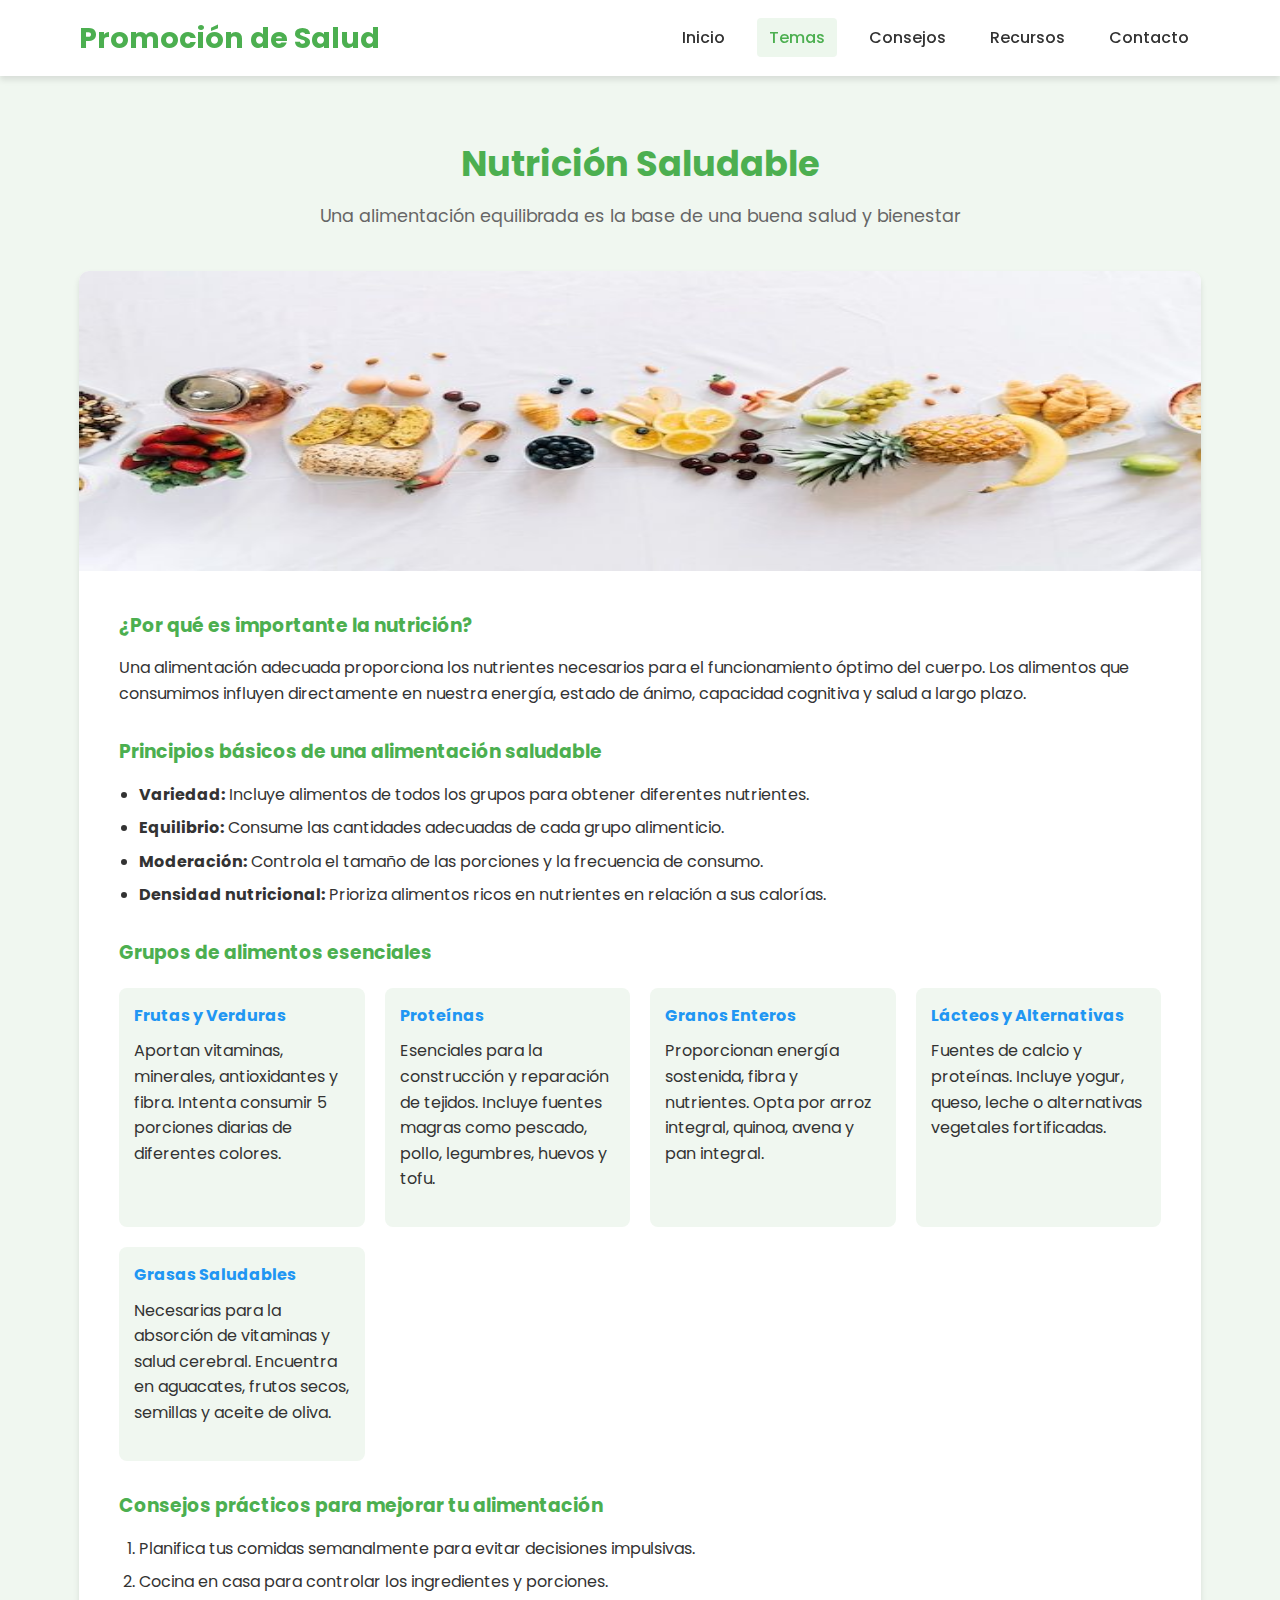
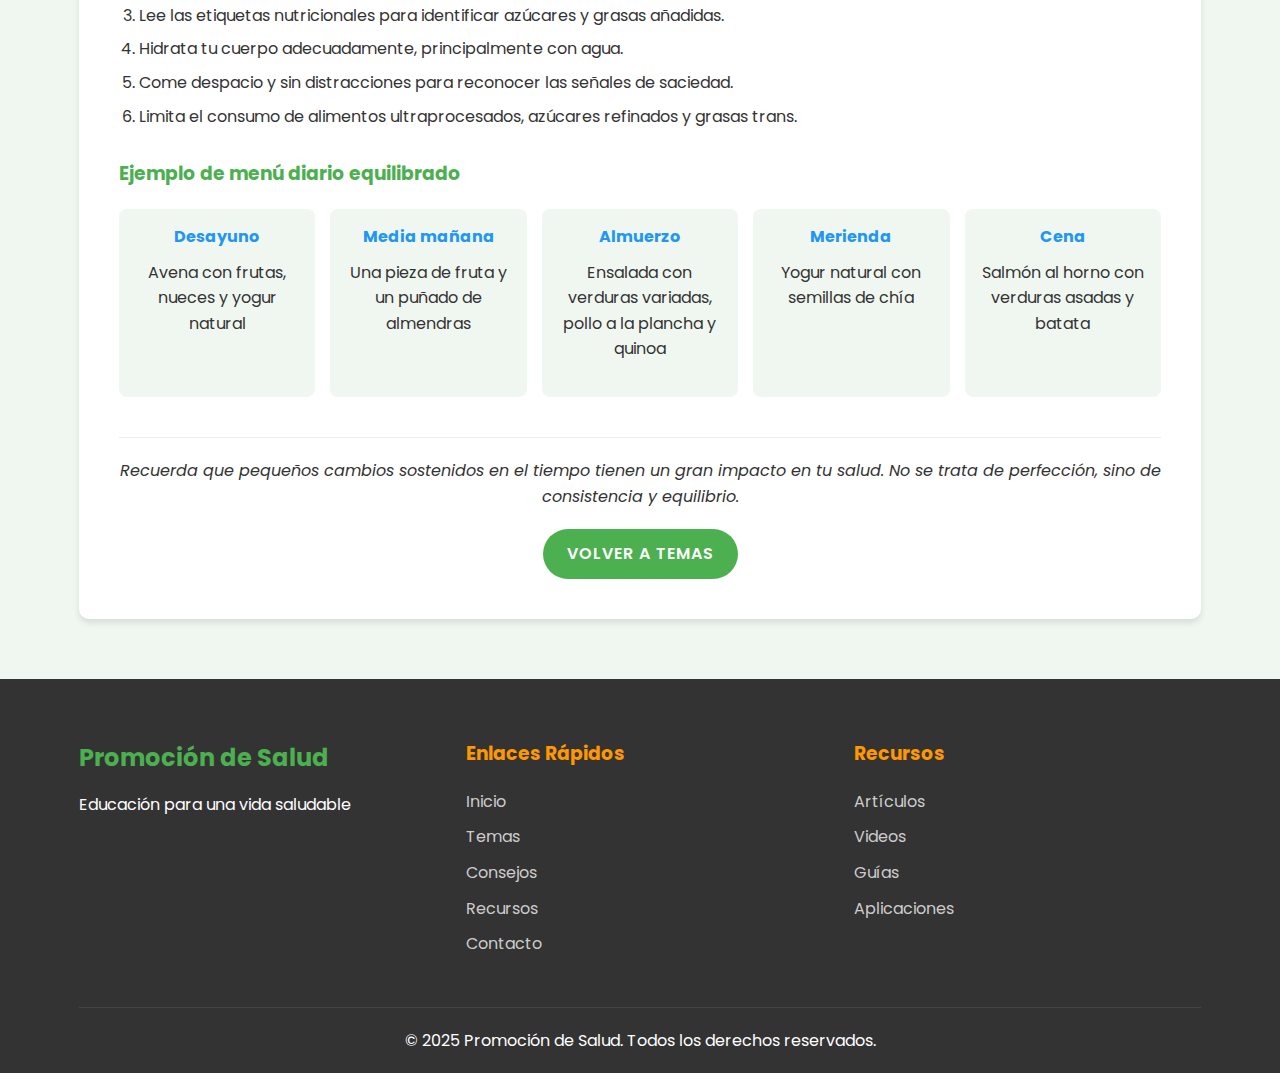
<file: nutricion.html>
<!DOCTYPE html>
<html lang="es">
<head>
    <meta charset="UTF-8">
    <meta name="viewport" content="width=device-width, initial-scale=1.0">
    <title>Nutrición Saludable - Promoción de Salud</title>
    <link rel="stylesheet" href="styles.css">
    <link rel="stylesheet" href="https://fonts.googleapis.com/css2?family=Poppins:wght@300;400;500;600;700&display=swap">
</head>
<body>
    <header>
        <div class="container">
            <h1>Promoción de Salud</h1>
            <nav>
                <ul>
                    <li><a href="index.html">Inicio</a></li>
                    <li><a href="index.html#temas" class="active">Temas</a></li>
                    <li><a href="index.html#consejos">Consejos</a></li>
                    <li><a href="index.html#recursos">Recursos</a></li>
                    <li><a href="index.html#contacto">Contacto</a></li>
                </ul>
            </nav>
        </div>
    </header>

    <section class="topic-page">
        <div class="container">
            <div class="topic-header">
                <h2>Nutrición Saludable</h2>
                <p>Una alimentación equilibrada es la base de una buena salud y bienestar</p>
            </div>

            <div class="topic-content">
                <div class="topic-image">
                    <img src="imagen/panoramica_nutricion.jpg" alt="Nutrición saludable">
                </div>

                <div class="topic-text">
                    <h3>¿Por qué es importante la nutrición?</h3>
                    <p>Una alimentación adecuada proporciona los nutrientes necesarios para el funcionamiento óptimo del cuerpo. Los alimentos que consumimos influyen directamente en nuestra energía, estado de ánimo, capacidad cognitiva y salud a largo plazo.</p>
                    
                    <h3>Principios básicos de una alimentación saludable</h3>
                    <ul>
                        <li><strong>Variedad:</strong> Incluye alimentos de todos los grupos para obtener diferentes nutrientes.</li>
                        <li><strong>Equilibrio:</strong> Consume las cantidades adecuadas de cada grupo alimenticio.</li>
                        <li><strong>Moderación:</strong> Controla el tamaño de las porciones y la frecuencia de consumo.</li>
                        <li><strong>Densidad nutricional:</strong> Prioriza alimentos ricos en nutrientes en relación a sus calorías.</li>
                    </ul>

                    <h3>Grupos de alimentos esenciales</h3>
                    <div class="food-groups">
                        <div class="food-group">
                            <h4>Frutas y Verduras</h4>
                            <p>Aportan vitaminas, minerales, antioxidantes y fibra. Intenta consumir 5 porciones diarias de diferentes colores.</p>
                        </div>
                        <div class="food-group">
                            <h4>Proteínas</h4>
                            <p>Esenciales para la construcción y reparación de tejidos. Incluye fuentes magras como pescado, pollo, legumbres, huevos y tofu.</p>
                        </div>
                        <div class="food-group">
                            <h4>Granos Enteros</h4>
                            <p>Proporcionan energía sostenida, fibra y nutrientes. Opta por arroz integral, quinoa, avena y pan integral.</p>
                        </div>
                        <div class="food-group">
                            <h4>Lácteos y Alternativas</h4>
                            <p>Fuentes de calcio y proteínas. Incluye yogur, queso, leche o alternativas vegetales fortificadas.</p>
                        </div>
                        <div class="food-group">
                            <h4>Grasas Saludables</h4>
                            <p>Necesarias para la absorción de vitaminas y salud cerebral. Encuentra en aguacates, frutos secos, semillas y aceite de oliva.</p>
                        </div>
                    </div>

                    <h3>Consejos prácticos para mejorar tu alimentación</h3>
                    <ol>
                        <li>Planifica tus comidas semanalmente para evitar decisiones impulsivas.</li>
                        <li>Cocina en casa para controlar los ingredientes y porciones.</li>
                        <li>Lee las etiquetas nutricionales para identificar azúcares y grasas añadidas.</li>
                        <li>Hidrata tu cuerpo adecuadamente, principalmente con agua.</li>
                        <li>Come despacio y sin distracciones para reconocer las señales de saciedad.</li>
                        <li>Limita el consumo de alimentos ultraprocesados, azúcares refinados y grasas trans.</li>
                    </ol>

                    <h3>Ejemplo de menú diario equilibrado</h3>
                    <div class="daily-menu">
                        <div class="meal">
                            <h4>Desayuno</h4>
                            <p>Avena con frutas, nueces y yogur natural</p>
                        </div>
                        <div class="meal">
                            <h4>Media mañana</h4>
                            <p>Una pieza de fruta y un puñado de almendras</p>
                        </div>
                        <div class="meal">
                            <h4>Almuerzo</h4>
                            <p>Ensalada con verduras variadas, pollo a la plancha y quinoa</p>
                        </div>
                        <div class="meal">
                            <h4>Merienda</h4>
                            <p>Yogur natural con semillas de chía</p>
                        </div>
                        <div class="meal">
                            <h4>Cena</h4>
                            <p>Salmón al horno con verduras asadas y batata</p>
                        </div>
                    </div>

                    <div class="topic-conclusion">
                        <p>Recuerda que pequeños cambios sostenidos en el tiempo tienen un gran impacto en tu salud. No se trata de perfección, sino de consistencia y equilibrio.</p>
                        <a href="index.html#temas" class="btn">Volver a Temas</a>
                    </div>
                </div>
            </div>
        </div>
    </section>

    <footer>
        <div class="container">
            <div class="footer-content">
                <div class="footer-logo">
                    <h2>Promoción de Salud</h2>
                    <p>Educación para una vida saludable</p>
                </div>
                <div class="footer-links">
                    <h3>Enlaces Rápidos</h3>
                    <ul>
                        <li><a href="index.html">Inicio</a></li>
                        <li><a href="index.html#temas">Temas</a></li>
                        <li><a href="index.html#consejos">Consejos</a></li>
                        <li><a href="index.html#recursos">Recursos</a></li>
                        <li><a href="index.html#contacto">Contacto</a></li>
                    </ul>
                </div>
                <div class="footer-links">
                    <h3>Recursos</h3>
                    <ul>
                       <li><a href="articulos.html">Artículos</a></li>
                        <li><a href="videos.html">Videos</a></li>
                        <li><a href="guias.html">Guías</a></li>
                        <li><a href="faq.html">Aplicaciones</a></li>
                    </ul>
                </div>
            </div>
            <div class="footer-bottom">
                <p>&copy; 2025 Promoción de Salud. Todos los derechos reservados.</p>
            </div>
        </div>
    </footer>

    <script src="script.js"></script>
</body>
</html>
</file>
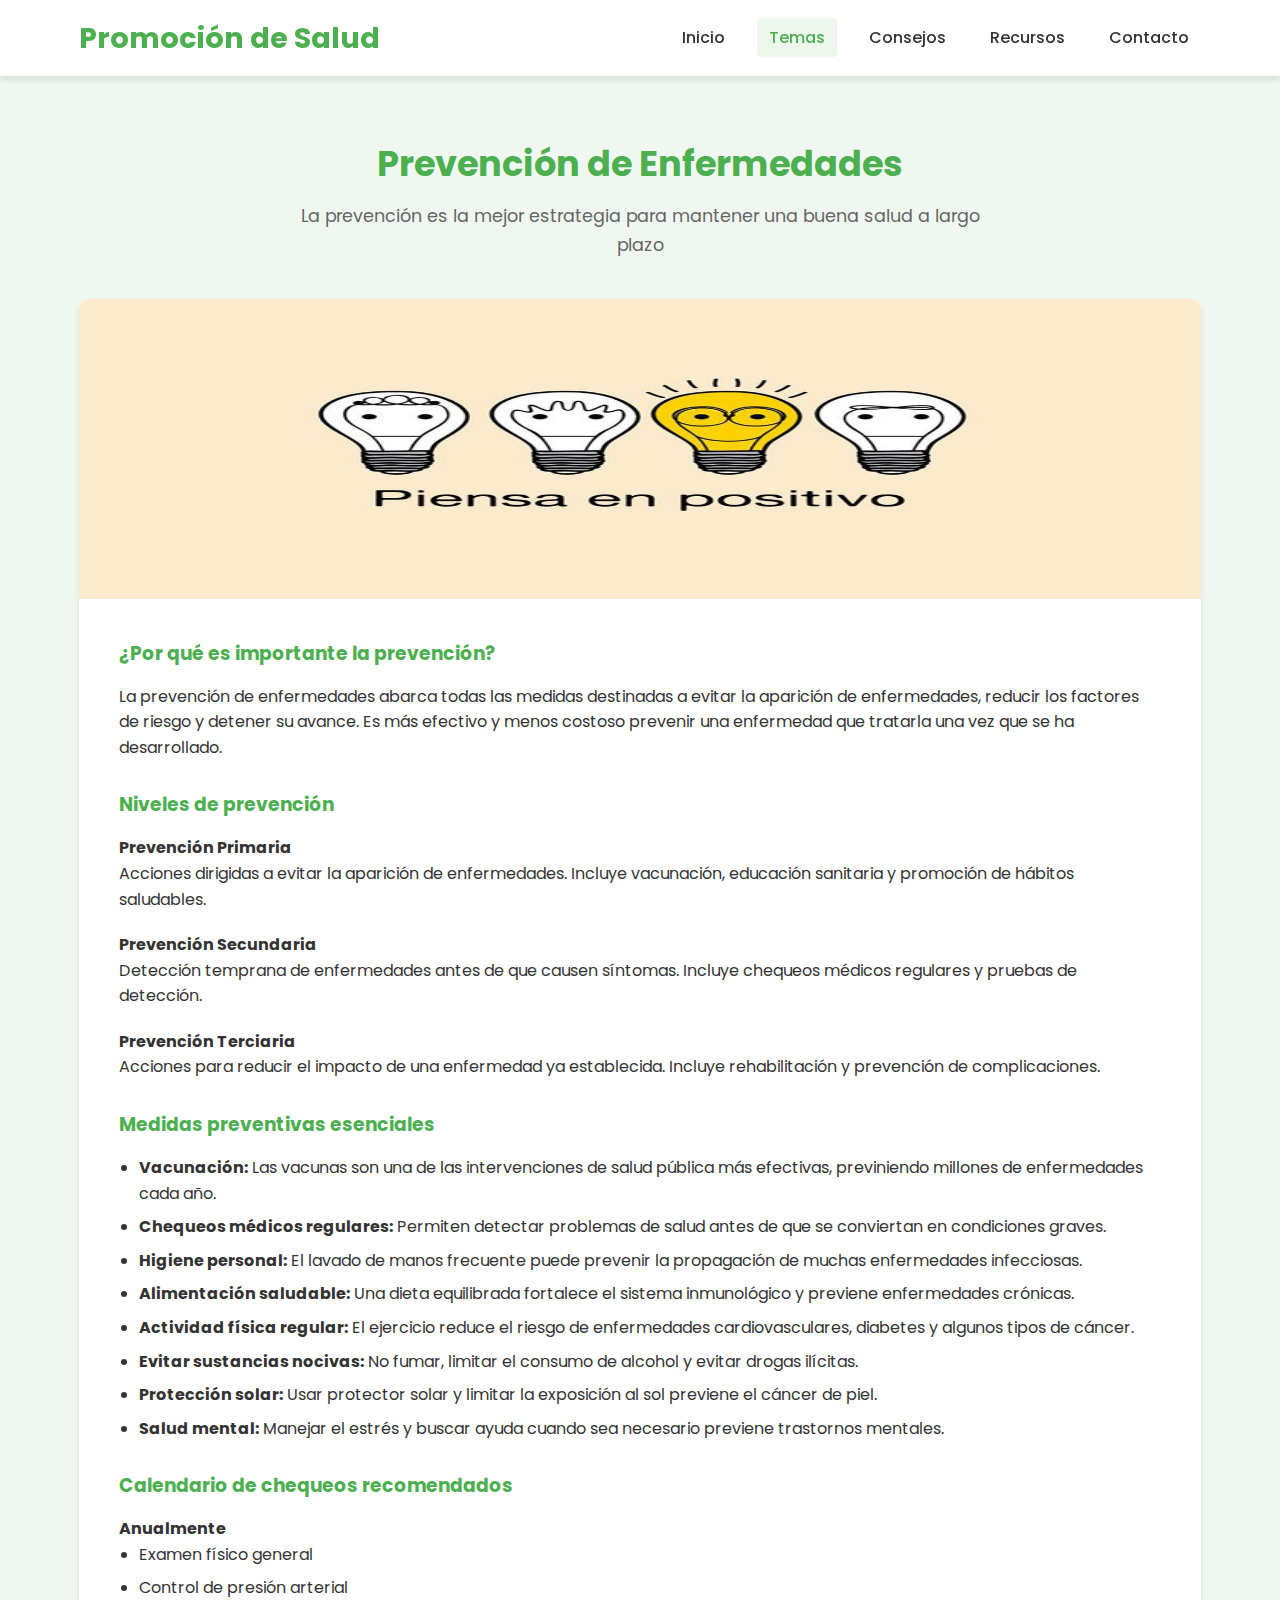
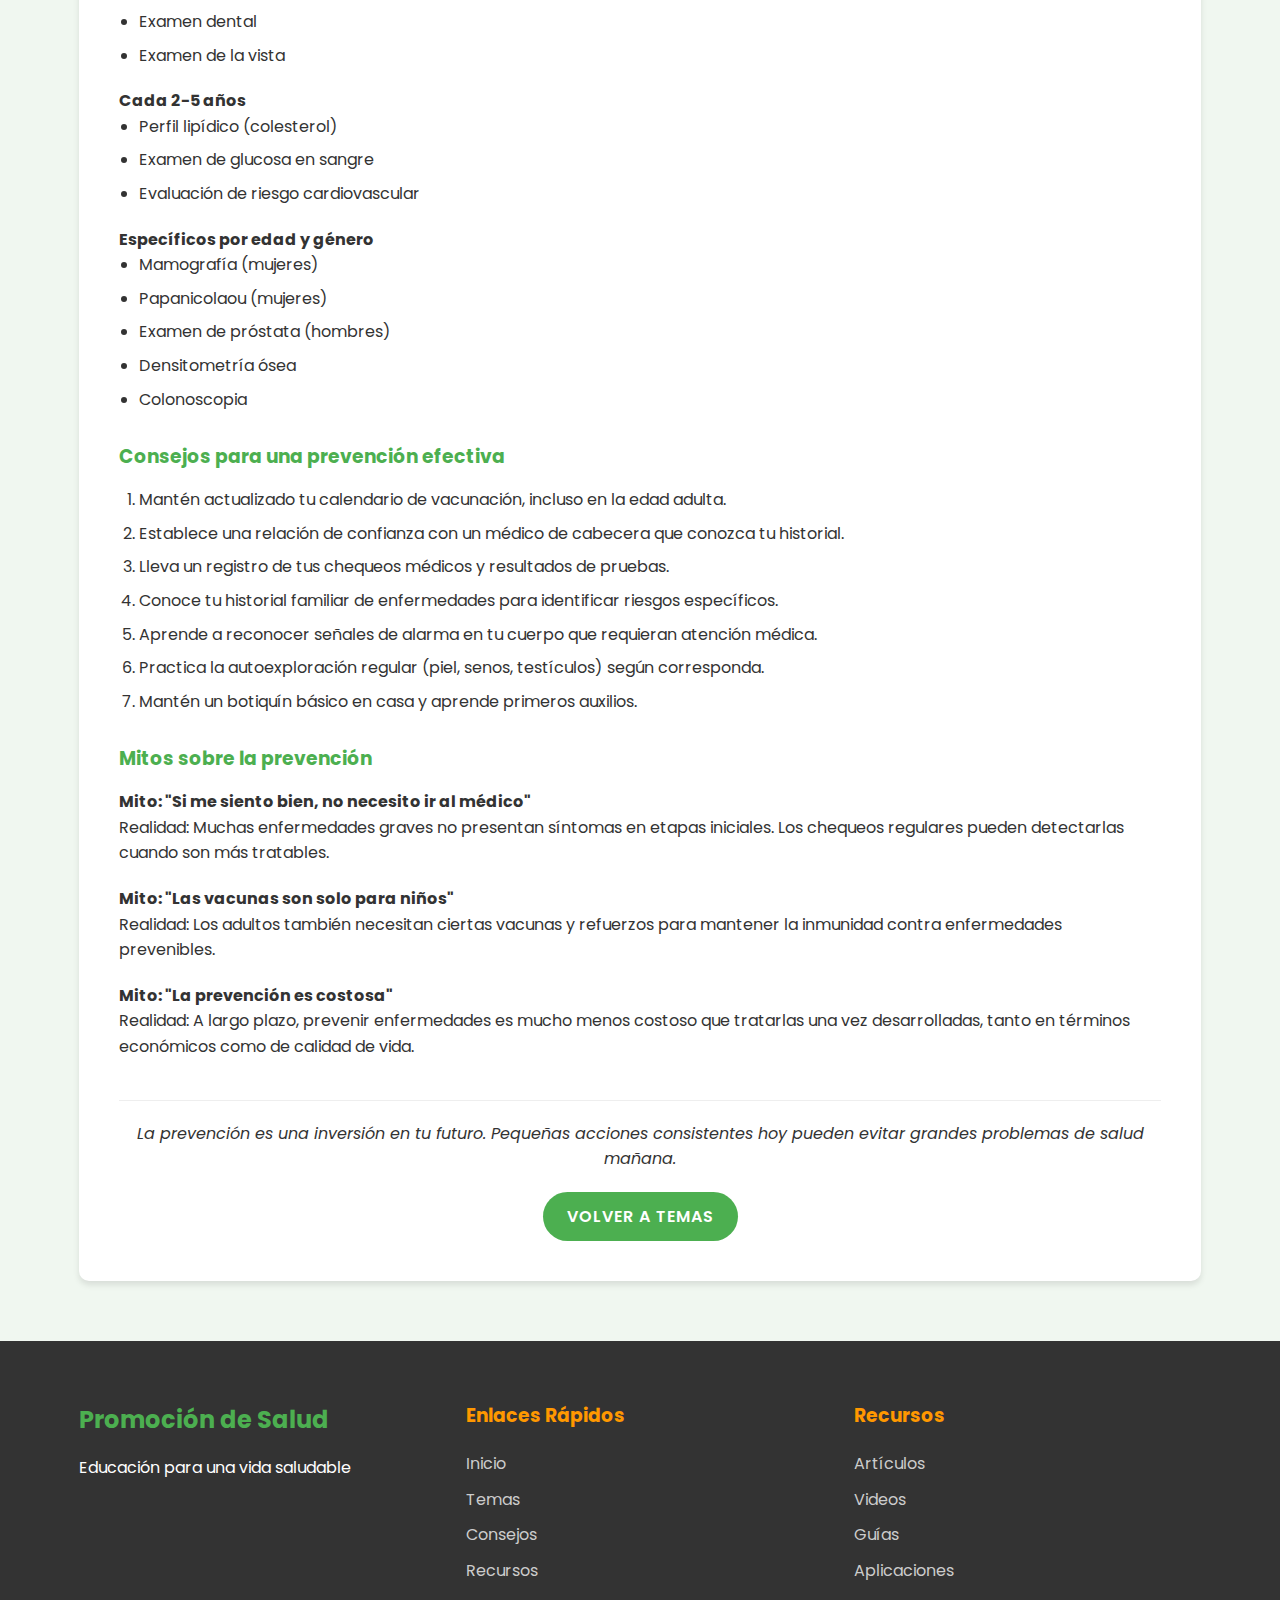
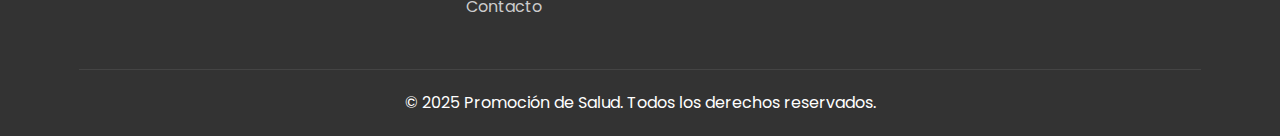
<file: prevencion.html>
<!DOCTYPE html>
<html lang="es">
<head>
    <meta charset="UTF-8">
    <meta name="viewport" content="width=device-width, initial-scale=1.0">
    <title>Prevención de Enfermedades - Promoción de Salud</title>
    <link rel="stylesheet" href="styles.css">
    <link rel="stylesheet" href="https://fonts.googleapis.com/css2?family=Poppins:wght@300;400;500;600;700&display=swap">
</head>
<body>
    <header>
        <div class="container">
            <h1>Promoción de Salud</h1>
            <nav>
                <ul>
                    <li><a href="index.html">Inicio</a></li>
                    <li><a href="index.html#temas" class="active">Temas</a></li>
                    <li><a href="index.html#consejos">Consejos</a></li>
                    <li><a href="index.html#recursos">Recursos</a></li>
                    <li><a href="index.html#contacto">Contacto</a></li>
                </ul>
            </nav>
        </div>
    </header>

    <section class="topic-page">
        <div class="container">
            <div class="topic-header">
                <h2>Prevención de Enfermedades</h2>
                <p>La prevención es la mejor estrategia para mantener una buena salud a largo plazo</p>
            </div>

            <div class="topic-content">
                <div class="topic-image">
                    <img src="imagen/panoramica_prevenir.jpg" alt="Prevención de enfermedades">
                </div>

                <div class="topic-text">
                    <h3>¿Por qué es importante la prevención?</h3>
                    <p>La prevención de enfermedades abarca todas las medidas destinadas a evitar la aparición de enfermedades, reducir los factores de riesgo y detener su avance. Es más efectivo y menos costoso prevenir una enfermedad que tratarla una vez que se ha desarrollado.</p>
                    
                    <h3>Niveles de prevención</h3>
                    <div class="prevention-levels">
                        <div class="prevention-level">
                            <h4>Prevención Primaria</h4>
                            <p>Acciones dirigidas a evitar la aparición de enfermedades. Incluye vacunación, educación sanitaria y promoción de hábitos saludables.</p>
                        </div>
                        <div class="prevention-level">
                            <h4>Prevención Secundaria</h4>
                            <p>Detección temprana de enfermedades antes de que causen síntomas. Incluye chequeos médicos regulares y pruebas de detección.</p>
                        </div>
                        <div class="prevention-level">
                            <h4>Prevención Terciaria</h4>
                            <p>Acciones para reducir el impacto de una enfermedad ya establecida. Incluye rehabilitación y prevención de complicaciones.</p>
                        </div>
                    </div>

                    <h3>Medidas preventivas esenciales</h3>
                    <ul>
                        <li><strong>Vacunación:</strong> Las vacunas son una de las intervenciones de salud pública más efectivas, previniendo millones de enfermedades cada año.</li>
                        <li><strong>Chequeos médicos regulares:</strong> Permiten detectar problemas de salud antes de que se conviertan en condiciones graves.</li>
                        <li><strong>Higiene personal:</strong> El lavado de manos frecuente puede prevenir la propagación de muchas enfermedades infecciosas.</li>
                        <li><strong>Alimentación saludable:</strong> Una dieta equilibrada fortalece el sistema inmunológico y previene enfermedades crónicas.</li>
                        <li><strong>Actividad física regular:</strong> El ejercicio reduce el riesgo de enfermedades cardiovasculares, diabetes y algunos tipos de cáncer.</li>
                        <li><strong>Evitar sustancias nocivas:</strong> No fumar, limitar el consumo de alcohol y evitar drogas ilícitas.</li>
                        <li><strong>Protección solar:</strong> Usar protector solar y limitar la exposición al sol previene el cáncer de piel.</li>
                        <li><strong>Salud mental:</strong> Manejar el estrés y buscar ayuda cuando sea necesario previene trastornos mentales.</li>
                    </ul>

                    <h3>Calendario de chequeos recomendados</h3>
                    <div class="checkup-schedule">
                        <div class="checkup-item">
                            <h4>Anualmente</h4>
                            <ul>
                                <li>Examen físico general</li>
                                <li>Control de presión arterial</li>
                                <li>Examen dental</li>
                                <li>Examen de la vista</li>
                            </ul>
                        </div>
                        <div class="checkup-item">
                            <h4>Cada 2-5 años</h4>
                            <ul>
                                <li>Perfil lipídico (colesterol)</li>
                                <li>Examen de glucosa en sangre</li>
                                <li>Evaluación de riesgo cardiovascular</li>
                            </ul>
                        </div>
                        <div class="checkup-item">
                            <h4>Específicos por edad y género</h4>
                            <ul>
                                <li>Mamografía (mujeres)</li>
                                <li>Papanicolaou (mujeres)</li>
                                <li>Examen de próstata (hombres)</li>
                                <li>Densitometría ósea</li>
                                <li>Colonoscopia</li>
                            </ul>
                        </div>
                    </div>

                    <h3>Consejos para una prevención efectiva</h3>
                    <ol>
                        <li>Mantén actualizado tu calendario de vacunación, incluso en la edad adulta.</li>
                        <li>Establece una relación de confianza con un médico de cabecera que conozca tu historial.</li>
                        <li>Lleva un registro de tus chequeos médicos y resultados de pruebas.</li>
                        <li>Conoce tu historial familiar de enfermedades para identificar riesgos específicos.</li>
                        <li>Aprende a reconocer señales de alarma en tu cuerpo que requieran atención médica.</li>
                        <li>Practica la autoexploración regular (piel, senos, testículos) según corresponda.</li>
                        <li>Mantén un botiquín básico en casa y aprende primeros auxilios.</li>
                    </ol>

                    <h3>Mitos sobre la prevención</h3>
                    <div class="myths-facts">
                        <div class="myth">
                            <h4>Mito: "Si me siento bien, no necesito ir al médico"</h4>
                            <p>Realidad: Muchas enfermedades graves no presentan síntomas en etapas iniciales. Los chequeos regulares pueden detectarlas cuando son más tratables.</p>
                        </div>
                        <div class="myth">
                            <h4>Mito: "Las vacunas son solo para niños"</h4>
                            <p>Realidad: Los adultos también necesitan ciertas vacunas y refuerzos para mantener la inmunidad contra enfermedades prevenibles.</p>
                        </div>
                        <div class="myth">
                            <h4>Mito: "La prevención es costosa"</h4>
                            <p>Realidad: A largo plazo, prevenir enfermedades es mucho menos costoso que tratarlas una vez desarrolladas, tanto en términos económicos como de calidad de vida.</p>
                        </div>
                    </div>

                    <div class="topic-conclusion">
                        <p>La prevención es una inversión en tu futuro. Pequeñas acciones consistentes hoy pueden evitar grandes problemas de salud mañana.</p>
                        <a href="index.html#temas" class="btn">Volver a Temas</a>
                    </div>
                </div>
            </div>
        </div>
    </section>

    <footer>
        <div class="container">
            <div class="footer-content">
                <div class="footer-logo">
                    <h2>Promoción de Salud</h2>
                    <p>Educación para una vida saludable</p>
                </div>
                <div class="footer-links">
                    <h3>Enlaces Rápidos</h3>
                    <ul>
                        <li><a href="index.html">Inicio</a></li>
                        <li><a href="index.html#temas">Temas</a></li>
                        <li><a href="index.html#consejos">Consejos</a></li>
                        <li><a href="index.html#recursos">Recursos</a></li>
                        <li><a href="index.html#contacto">Contacto</a></li>
                    </ul>
                </div>
                <div class="footer-links">
                    <h3>Recursos</h3>
                    <ul>
                        <li><a href="articulos.html">Artículos</a></li>
                        <li><a href="videos.html">Videos</a></li>
                        <li><a href="guias.html">Guías</a></li>
                        <li><a href="faq.html">Aplicaciones</a></li>
                    </ul>
                </div>
            </div>
            <div class="footer-bottom">
                <p>&copy; 2025 Promoción de Salud. Todos los derechos reservados.</p>
            </div>
        </div>
    </footer>

    <script src="script.js"></script>
</body>
</html>
</file>
<file: styles.css>
/* Base Styles */
:root {
    --primary-color: #4CAF50;
    --secondary-color: #2196F3;
    --accent-color: #FF9800;
    --background-color: #f0f7f0;
    --text-color: #333;
    --light-text: #666;
    --white: #fff;
    --shadow: 0 4px 6px rgba(0, 0, 0, 0.1);
    --transition: all 0.3s ease;
}

* {
    margin: 0;
    padding: 0;
    box-sizing: border-box;
}

body {
    font-family: 'Poppins', sans-serif;
    line-height: 1.6;
    color: var(--text-color);
    background-color: var(--background-color);
}

.container {
    width: 90%;
    max-width: 1200px;
    margin: 0 auto;
    padding: 0 15px;
}

a {
    text-decoration: none;
    color: var(--primary-color);
    transition: var(--transition);
}

a:hover {
    color: var(--accent-color);
}

ul {
    list-style: none;
}

img {
    max-width: 100%;
    height: auto;
}

.section-title {
    text-align: center;
    margin-bottom: 40px;
    position: relative;
    padding-bottom: 15px;
    color: var(--primary-color);
}

.section-title::after {
    content: '';
    position: absolute;
    bottom: 0;
    left: 50%;
    transform: translateX(-50%);
    width: 80px;
    height: 3px;
    background-color: var(--accent-color);
}

.btn {
    display: inline-block;
    padding: 12px 24px;
    background-color: var(--primary-color);
    color: var(--white);
    border-radius: 30px;
    text-transform: uppercase;
    font-weight: 600;
    letter-spacing: 1px;
    transition: var(--transition);
    border: none;
    cursor: pointer;
}

.btn:hover {
    background-color: var(--accent-color);
    color: var(--white);
    transform: translateY(-3px);
    box-shadow: var(--shadow);
}

.btn-small {
    padding: 8px 16px;
    font-size: 0.9rem;
    border-radius: 20px;
    background-color: var(--primary-color);
    color: var(--white);
    display: inline-block;
    transition: var(--transition);
}

.btn-small:hover {
    background-color: var(--accent-color);
    color: var(--white);
}

/* Header */
header {
    background-color: var(--white);
    box-shadow: var(--shadow);
    position: sticky;
    top: 0;
    z-index: 1000;
}

header .container {
    display: flex;
    justify-content: space-between;
    align-items: center;
    padding: 15px;
}

header h1 {
    color: var(--primary-color);
    font-size: 1.8rem;
}

nav ul {
    display: flex;
}

nav ul li {
    margin-left: 20px;
}

nav ul li a {
    color: var(--text-color);
    font-weight: 500;
    padding: 8px 12px;
    border-radius: 4px;
    transition: var(--transition);
}

nav ul li a:hover, nav ul li a.active {
    color: var(--primary-color);
    background-color: rgba(76, 175, 80, 0.1);
}

/* Hero Section */
.hero {
    background: linear-gradient(135deg, rgba(76, 175, 80, 0.8), rgba(33, 150, 243, 0.8)), url('https://placeholder.svg?height=600&width=1200') no-repeat center center/cover;
    color: var(--white);
    padding: 100px 0;
    text-align: center;
}

.hero-content {
    max-width: 700px;
    margin: 0 auto;
}

.hero h2 {
    font-size: 2.5rem;
    margin-bottom: 20px;
    text-shadow: 1px 1px 3px rgba(0, 0, 0, 0.3);
}

.hero p {
    font-size: 1.2rem;
    margin-bottom: 30px;
    text-shadow: 1px 1px 2px rgba(0, 0, 0, 0.2);
}

/* Carousel */
#carousel-section {
    padding: 60px 0;
}

.carousel-container {
    position: relative;
    max-width: 500px;
    margin: 0 auto;
    overflow: hidden;
    border-radius: 10px;
    box-shadow: var(--shadow);
}

.carousel {
    display: flex;
    transition: transform 0.5s ease;
}

.carousel-item {
    min-width: 100%;
    position: relative;
    display: none;
}

.carousel-item.active {
    display: block;
}

.carousel-item img {
    width: 100%;
    height: auto;
    display: block;
}

.carousel-caption {
    position: absolute;
    bottom: 0;
    left: 0;
    right: 0;
    background: rgba(0, 0, 0, 0.6);
    color: var(--white);
    padding: 20px;
    text-align: center;
}

.carousel-caption h3 {
    margin-bottom: 10px;
    font-size: 1.5rem;
}

.carousel-control {
    position: absolute;
    top: 50%;
    transform: translateY(-50%);
    background: rgba(255, 255, 255, 0.5);
    color: var(--text-color);
    border: none;
    width: 40px;
    height: 40px;
    border-radius: 50%;
    font-size: 1.5rem;
    display: flex;
    align-items: center;
    justify-content: center;
    cursor: pointer;
    transition: var(--transition);
    z-index: 10;
}

.carousel-control:hover {
    background: rgba(255, 255, 255, 0.8);
}

.carousel-control.prev {
    left: 10px;
}

.carousel-control.next {
    right: 10px;
}

.carousel-indicators {
    position: absolute;
    bottom: 20px;
    left: 50%;
    transform: translateX(-50%);
    display: flex;
    gap: 10px;
    z-index: 10;
}

.indicator {
    width: 12px;
    height: 12px;
    border-radius: 50%;
    background-color: rgba(255, 255, 255, 0.5);
    cursor: pointer;
    transition: var(--transition);
}

.indicator.active {
    background-color: var(--white);
}

/* Topics Section with Tabs */
.topics {
    padding: 80px 0;
    background-color: var(--white);
}

.tabs-container {
    max-width: 900px;
    margin: 0 auto;
}

.tabs {
    display: flex;
    flex-wrap: wrap;
    justify-content: center;
    margin-bottom: 30px;
    border-bottom: 1px solid #ddd;
}

.tab-btn {
    padding: 12px 20px;
    background: none;
    border: none;
    cursor: pointer;
    font-size: 1rem;
    font-weight: 500;
    color: var(--light-text);
    transition: var(--transition);
    position: relative;
}

.tab-btn::after {
    content: '';
    position: absolute;
    bottom: -1px;
    left: 0;
    width: 0;
    height: 3px;
    background-color: var(--primary-color);
    transition: var(--transition);
}

.tab-btn:hover {
    color: var(--primary-color);
}

.tab-btn.active {
    color: var(--primary-color);
}

.tab-btn.active::after {
    width: 100%;
}

.tab-content {
    background-color: var(--white);
    border-radius: 0 0 10px 10px;
    box-shadow: var(--shadow);
    padding: 30px;
}

.tab-pane {
    display: none;
}

.tab-pane.active {
    display: block;
}

.tab-pane h3 {
    color: var(--primary-color);
    margin-bottom: 20px;
    text-align: center;
}

.tab-flex {
    display: flex;
    flex-wrap: wrap;
    gap: 30px;
    align-items: flex-start;
}

.tab-text {
    flex: 1 1 500px;
}

.tab-image {
    flex: 1 1 300px;
}

.tab-text p {
    margin-bottom: 15px;
}

.tab-text ul {
    margin-bottom: 20px;
    padding-left: 20px;
}

.tab-text ul li {
    list-style-type: disc;
    margin-bottom: 8px;
}

/* Health Tips Section */
.health-tips {
    padding: 80px 0;
    background-color: var(--background-color);
}

.tips-container {
    display: grid;
    grid-template-columns: repeat(auto-fit, minmax(300px, 1fr));
    gap: 30px;
}

.tip-card {
    background-color: var(--white);
    border-radius: 10px;
    padding: 30px;
    box-shadow: var(--shadow);
    transition: var(--transition);
}

.tip-card:hover {
    transform: translateY(-5px);
    box-shadow: 0 10px 20px rgba(0, 0, 0, 0.1);
}

.tip-icon {
    font-size: 2.5rem;
    margin-bottom: 20px;
    text-align: center;
}

.tip-card h3 {
    margin-bottom: 15px;
    color: var(--primary-color);
    text-align: center;
}

.tip-card p {
    color: var(--light-text);
}

/* Healthy Habits Timeline */
.healthy-habits {
    padding: 80px 0;
    background-color: var(--white);
}

.habits-timeline {
    max-width: 800px;
    margin: 0 auto;
    position: relative;
}

.habits-timeline::before {
    content: '';
    position: absolute;
    top: 0;
    bottom: 0;
    left: 120px;
    width: 3px;
    background-color: var(--primary-color);
}

.habit-item {
    display: flex;
    margin-bottom: 30px;
    position: relative;
}

.habit-time {
    width: 100px;
    font-weight: 600;
    color: var(--primary-color);
    text-align: right;
    padding-right: 20px;
    flex-shrink: 0;
}

.habit-content {
    background-color: var(--background-color);
    border-radius: 10px;
    padding: 20px;
    box-shadow: var(--shadow);
    margin-left: 40px;
    flex-grow: 1;
    position: relative;
}

.habit-content::before {
    content: '';
    position: absolute;
    left: -30px;
    top: 15px;
    width: 20px;
    height: 20px;
    border-radius: 50%;
    background-color: var(--accent-color);
    border: 3px solid var(--primary-color);
}

.habit-content h3 {
    color: var(--primary-color);
    margin-bottom: 10px;
}

/* Resources Section */
.resources {
    padding: 80px 0;
    background-color: var(--background-color);
}

.resources-container {
    display: grid;
    grid-template-columns: repeat(auto-fit, minmax(250px, 1fr));
    gap: 30px;
}

.resource-item {
    background-color: var(--white);
    border-radius: 10px;
    padding: 30px;
    box-shadow: var(--shadow);
    text-align: center;
    transition: var(--transition);
}

.resource-item:hover {
    transform: translateY(-5px);
    box-shadow: 0 8px 15px rgba(0, 0, 0, 0.1);
}

.resource-icon {
    font-size: 3rem;
    margin-bottom: 20px;
}

.resource-item h3 {
    margin-bottom: 15px;
    color: var(--primary-color);
}

.resource-item p {
    margin-bottom: 20px;
    color: var(--light-text);
}

/* Contact Section */
.contact {
    padding: 80px 0;
    background-color: var(--white);
}

.contact-container {
    display: grid;
    grid-template-columns: repeat(auto-fit, minmax(300px, 1fr));
    gap: 40px;
}

.contact-info, .contact-form {
    padding: 30px;
    background-color: var(--background-color);
    border-radius: 10px;
    box-shadow: var(--shadow);
}

.contact-info h3, .contact-form h3 {
    margin-bottom: 20px;
    color: var(--primary-color);
}

.contact-info p {
    margin-bottom: 15px;
}

.social-links {
    display: flex;
    gap: 15px;
    margin-top: 20px;
}

.social-links a {
    display: flex;
    align-items: center;
    justify-content: center;
    width: 40px;
    height: 40px;
    background-color: var(--primary-color);
    color: var(--white);
    border-radius: 50%;
    transition: var(--transition);
}

.social-links a:hover {
    background-color: var(--accent-color);
    transform: translateY(-3px);
}

.contact-form .form-group {
    display: block;
    margin-bottom: 20px;
}

.contact-form label {
    display: block;
    margin-bottom: 8px;
    font-weight: 500;
}

.contact-form input, .contact-form textarea {
    width: 100%;
    padding: 12px;
    border: 1px solid #ddd;
    border-radius: 5px;
    font-family: inherit;
    font-size: 1rem;
}

.contact-form textarea {
    resize: vertical;
}

.contact-form .btn {
    width: 100%;
}

#contact-message {
    margin-top: 20px;
    font-weight: 500;
}

/* Footer */
footer {
    background-color: #333;
    color: var(--white);
    padding: 60px 0 20px;
}

.footer-content {
    display: grid;
    grid-template-columns: repeat(auto-fit, minmax(200px, 1fr));
    gap: 40px;
    margin-bottom: 40px;
}

.footer-logo h2 {
    color: var(--primary-color);
    margin-bottom: 15px;
}

.footer-links h3 {
    margin-bottom: 20px;
    color: var(--accent-color);
}

.footer-links ul li {
    margin-bottom: 10px;
}

.footer-links ul li a {
    color: #ccc;
    transition: var(--transition);
}

.footer-links ul li a:hover {
    color: var(--primary-color);
    padding-left: 5px;
}

.footer-bottom {
    text-align: center;
    padding-top: 20px;
    border-top: 1px solid #444;
}

/* Topic Page Styles */
.topic-page {
    padding: 60px 0;
}

.topic-header {
    text-align: center;
    margin-bottom: 40px;
}

.topic-header h2 {
    color: var(--primary-color);
    margin-bottom: 10px;
    font-size: 2.2rem;
}

.topic-header p {
    color: var(--light-text);
    font-size: 1.1rem;
    max-width: 700px;
    margin: 0 auto;
}

.topic-content {
    background-color: var(--white);
    border-radius: 10px;
    box-shadow: var(--shadow);
    overflow: hidden;
}

.topic-image {
    width:100%;
    
}

.topic-image img {
    width: 100%;
    height: 300px;
    display: block;
}

.topic-text {
    padding: 40px;
}

.topic-text h3 {
    color: var(--primary-color);
    margin: 30px 0 15px;
}

.topic-text h3:first-child {
    margin-top: 0;
}

.topic-text p, .topic-text ul, .topic-text ol {
    margin-bottom: 20px;
}

.topic-text ul, .topic-text ol {
    padding-left: 20px;
}

.topic-text ul li, .topic-text ol li {
    margin-bottom: 8px;
}

.topic-text ul li {
    list-style-type: disc;
}

.topic-text ol li {
    list-style-type: decimal;
}

.food-groups, .exercise-types, .mental-practices {
    display: grid;
    grid-template-columns: repeat(auto-fit, minmax(200px, 1fr));
    gap: 20px;
    margin: 20px 0 30px;
}

.food-group, .exercise-type, .mental-practice {
    background-color: var(--background-color);
    padding: 15px;
    border-radius: 8px;
}

.food-group h4, .exercise-type h4, .mental-practice h4 {
    color: var(--secondary-color);
    margin-bottom: 10px;
}

.daily-menu, .beginner-routine {
    display: grid;
    grid-template-columns: repeat(auto-fit, minmax(150px, 1fr));
    gap: 15px;
    margin: 20px 0;
}

.meal, .routine-item {
    background-color: var(--background-color);
    padding: 15px;
    border-radius: 8px;
    text-align: center;
}

.meal h4, .routine-item h4 {
    color: var(--secondary-color);
    margin-bottom: 10px;
}

.topic-conclusion {
    margin-top: 40px;
    padding-top: 20px;
    border-top: 1px solid #eee;
    text-align: center;
}

.topic-conclusion p {
    font-style: italic;
    margin-bottom: 20px;
}

/* Responsive Design */
@media (max-width: 768px) {
    header .container {
        flex-direction: column;
    }
    
    header h1 {
        margin-bottom: 15px;
    }
    
    nav ul {
        margin-top: 15px;
        flex-wrap: wrap;
        justify-content: center;
    }
    
    nav ul li {
        margin: 5px 10px;
    }
    
    .hero h2 {
        font-size: 2rem;
    }
    
    .tabs {
        flex-direction: column;
        align-items: center;
    }
    
    .tab-btn {
        width: 100%;
        text-align: center;
        padding: 10px;
    }
    
    .tab-btn::after {
        display: none;
    }
    
    .tab-flex {
        flex-direction: column;
    }
    
    .tab-image {
        order: -1;
    }
    
    .habits-timeline::before {
        left: 20px;
    }
    
    .habit-time {
        width: auto;
        text-align: left;
        padding-left: 50px;
    }
    
    .habit-content {
        margin-left: 0;
    }
    
    .topic-text {
        padding: 20px;
    }
}

@media (max-width: 576px) {
    .hero {
        padding: 60px 0;
    }
    
    .hero h2 {
        font-size: 1.8rem;
    }
    
    .section-title {
        font-size: 1.5rem;
    }
    
    .carousel-caption {
        position: relative;
        background: var(--primary-color);
    }
    
    .tip-card, .resource-item {
        padding: 20px;
    }
    
    .habits-timeline::before {
        display: none;
    }
    
    .habit-item {
        flex-direction: column;
    }
    
    .habit-time {
        padding-left: 0;
        margin-bottom: 10px;
    }
    
    .habit-content::before {
        display: none;
    }
}

/* Animation */
@keyframes fadeIn {
    from {
        opacity: 0;
        transform: translateY(20px);
    }
    to {
        opacity: 1;
        transform: translateY(0);
    }
}

/* Añadir estos estilos al final del archivo styles.css existente */

/* Estilos para la página de artículos */
.articles-page {
    padding: 60px 0;
}

.articles-header {
    text-align: center;
    margin-bottom: 40px;
}

.articles-header h2 {
    color: var(--primary-color);
    margin-bottom: 10px;
    font-size: 2.2rem;
}

.articles-header p {
    color: var(--light-text);
    font-size: 1.1rem;
    max-width: 700px;
    margin: 0 auto;
}

.articles-search {
    display: flex;
    max-width: 600px;
    margin: 0 auto 40px;
}

.articles-search input {
    flex: 1;
    padding: 12px 20px;
    border: 1px solid #ddd;
    border-radius: 30px 0 0 30px;
    font-size: 1rem;
}

.search-btn {
    padding: 12px 24px;
    background-color: var(--primary-color);
    color: var(--white);
    border: none;
    border-radius: 0 30px 30px 0;
    cursor: pointer;
    transition: var(--transition);
}

.search-btn:hover {
    background-color: var(--accent-color);
}

.featured-articles {
    margin-bottom: 50px;
}

.featured-articles h3 {
    color: var(--primary-color);
    margin-bottom: 20px;
    text-align: center;
    font-size: 1.5rem;
}

.featured-grid {
    display: grid;
    grid-template-columns: repeat(auto-fit, minmax(300px, 1fr));
    gap: 30px;
}

.featured-article {
    background-color: var(--white);
    border-radius: 10px;
    overflow: hidden;
    box-shadow: var(--shadow);
    transition: var(--transition);
}

.featured-article:hover {
    transform: translateY(-5px);
    box-shadow: 0 10px 20px rgba(0, 0, 0, 0.1);
}

.article-image img {
    width: 100%;
    height: auto;
    display: block;
}

.article-content {
    padding: 20px;
}

.article-content h4 {
    color: var(--text-color);
    margin-bottom: 10px;
    font-size: 1.2rem;
}

.article-content p {
    color: var(--light-text);
    margin-bottom: 15px;
    font-size: 0.95rem;
}

.category-tabs {
    display: flex;
    flex-wrap: wrap;
    justify-content: center;
    margin-bottom: 30px;
    border-bottom: 1px solid #ddd;
}

.category-tab {
    padding: 12px 20px;
    background: none;
    border: none;
    cursor: pointer;
    font-size: 1rem;
    font-weight: 500;
    color: var(--light-text);
    transition: var(--transition);
    position: relative;
}

.category-tab::after {
    content: '';
    position: absolute;
    bottom: -1px;
    left: 0;
    width: 0;
    height: 3px;
    background-color: var(--primary-color);
    transition: var(--transition);
}

.category-tab:hover {
    color: var(--primary-color);
}

.category-tab.active {
    color: var(--primary-color);
}

.category-tab.active::after {
    width: 100%;
}

.articles-list {
    max-width: 800px;
    margin: 0 auto;
}

.article-item {
    background-color: var(--white);
    border-radius: 10px;
    padding: 25px;
    margin-bottom: 20px;
    box-shadow: var(--shadow);
    transition: var(--transition);
}

.article-item:hover {
    transform: translateY(-3px);
    box-shadow: 0 8px 15px rgba(0, 0, 0, 0.1);
}

.article-meta {
    display: flex;
    justify-content: space-between;
    margin-bottom: 10px;
    font-size: 0.85rem;
}

.article-date {
    color: var(--light-text);
}

.article-category {
    color: var(--primary-color);
    font-weight: 500;
}

.article-item h4 {
    color: var(--text-color);
    margin-bottom: 10px;
    font-size: 1.2rem;
}

.article-item p {
    color: var(--light-text);
    margin-bottom: 15px;
    font-size: 0.95rem;
}

.read-more {
    color: var(--primary-color);
    font-weight: 500;
    transition: var(--transition);
}

.read-more:hover {
    color: var(--accent-color);
    text-decoration: underline;
}

.pagination {
    display: flex;
    justify-content: center;
    margin-top: 40px;
}

.pagination a {
    display: inline-block;
    padding: 8px 16px;
    margin: 0 5px;
    border-radius: 5px;
    background-color: var(--background-color);
    color: var(--text-color);
    transition: var(--transition);
}

.pagination a:hover, .pagination a.active {
    background-color: var(--primary-color);
    color: var(--white);
}

@media (max-width: 768px) {
    .articles-search {
        flex-direction: column;
    }
    
    .articles-search input {
        border-radius: 30px;
        margin-bottom: 10px;
    }
    
    .search-btn {
        border-radius: 30px;
    }
    
    .category-tabs {
        flex-direction: column;
        align-items: center;
    }
    
    .category-tab {
        width: 100%;
        text-align: center;
        padding: 10px;
    }
    
    .category-tab::after {
        display: none;
    }
    
    .article-meta {
        flex-direction: column;
    }
}
/* Estilos para los recuadros de índice */
.index-boxes {
    display: flex;
    flex-wrap: wrap;
    gap: 20px;
    margin-top: 30px;
    margin-bottom: 40px;
}

.index-box {
    flex: 1;
    min-width: 300px;
    background-color: #f8f9fa;
    border-radius: 8px;
    padding: 20px;
    box-shadow: 0 2px 10px rgba(0,0,0,0.05);
    transition: transform 0.3s ease, box-shadow 0.3s ease;
}

.index-box:hover {
    transform: translateY(-5px);
    box-shadow: 0 5px 15px rgba(0,0,0,0.1);
}

.index-box h3 {
    color: #2c3e50;
    margin-bottom: 15px;
    padding-bottom: 10px;
    border-bottom: 2px solid #4CAF50;
}

.index-box ul {
    list-style: none;
    padding: 0;
}

.index-box ul li {
    margin-bottom: 10px;
    padding-left: 15px;
    position: relative;
}

.index-box ul li:before {
    content: "•";
    color: #4CAF50;
    position: absolute;
    left: 0;
    font-weight: bold;
}

.index-box ul li a {
    color: #34495e;
    text-decoration: none;
    transition: color 0.2s ease;
}

.index-box ul li a:hover {
    color: #4CAF50;
}

/* Estilos para la lista de videos */
.videos-list {
    display: flex;
    flex-direction: column;
    gap: 25px;
    margin-top: 30px;
    margin-bottom: 60px;
}

.video-item {
    display: flex;
    background-color: #f8f9fa;
    border-radius: 8px;
    overflow: hidden;
    box-shadow: 0 2px 10px rgba(0,0,0,0.05);
    transition: transform 0.3s ease, box-shadow 0.3s ease;
}

.video-item:hover {
    transform: translateY(-5px);
    box-shadow: 0 5px 15px rgba(0,0,0,0.1);
}

.video-thumbnail {
    position: relative;
    min-width: 320px;
    height: 180px;
    overflow: hidden;
}

.video-thumbnail img {
    width: 100%;
    height: 100%;
    object-fit: cover;
    transition: transform 0.3s ease;
}

.video-item:hover .video-thumbnail img {
    transform: scale(1.05);
}

.play-button {
    position: absolute;
    top: 50%;
    left: 50%;
    transform: translate(-50%, -50%);
    width: 60px;
    height: 60px;
    background-color: rgba(76, 175, 80, 0.8);
    border-radius: 50%;
    display: flex;
    align-items: center;
    justify-content: center;
    color: white;
    font-size: 24px;
    cursor: pointer;
    transition: background-color 0.3s ease;
}

.play-button:hover {
    background-color: rgba(76, 175, 80, 1);
}

.video-info {
    padding: 20px;
    flex: 1;
}

.video-info h3 {
    margin-top: 0;
    margin-bottom: 10px;
    color: #2c3e50;
}

.video-info p {
    color: #7f8c8d;
    margin-bottom: 15px;
}

.video-meta {
    display: flex;
    gap: 15px;
    color: #95a5a6;
    font-size: 14px;
}

.video-meta i {
    margin-right: 5px;
}

/* Botón para volver */
.back-btn {
    display: inline-flex;
    align-items: center;
    margin-top: 15px;
    margin-bottom: 20px;
    background-color: #34495e;
    color: white;
    border: none;
    padding: 10px 20px;
    border-radius: 4px;
    text-decoration: none;
    font-weight: 500;
    transition: background-color 0.3s ease;
}

.back-btn i {
    margin-right: 8px;
}

.back-btn:hover {
    background-color: #2c3e50;
}

/* Responsive */
@media (max-width: 768px) {
    .index-boxes {
        flex-direction: column;
    }
    
    .video-item {
        flex-direction: column;
    }
    
    .video-thumbnail {
        min-width: 100%;
    }
}

.social-links {
    display: flex;
    gap: 15px;
    margin-top: 20px;
}

.social-icon {
    display: flex;
    align-items: center;
    justify-content: center;
    width: 40px;
    height: 40px;
    border-radius: 50%;
    background-color: #4CAF50;
    color: white;
    text-decoration: none;
    transition: all 0.3s ease;
}

.social-icon:hover {
    transform: translateY(-3px);
    box-shadow: 0 5px 15px rgba(0, 0, 0, 0.1);
}

/* Colores específicos para cada red social al hacer hover */
.social-icon:nth-child(1):hover {
    background-color: #3b5998; /* Facebook */
}

.social-icon:nth-child(2):hover {
    background-color: #1DA1F2; /* Twitter */
}

.social-icon:nth-child(3):hover {
    background-color: #E1306C; /* Instagram */
}

.social-icon:nth-child(4):hover {
    background-color: #FF0000; /* YouTube */
}

.social-icon i {
    font-size: 20px;
}
</file>
